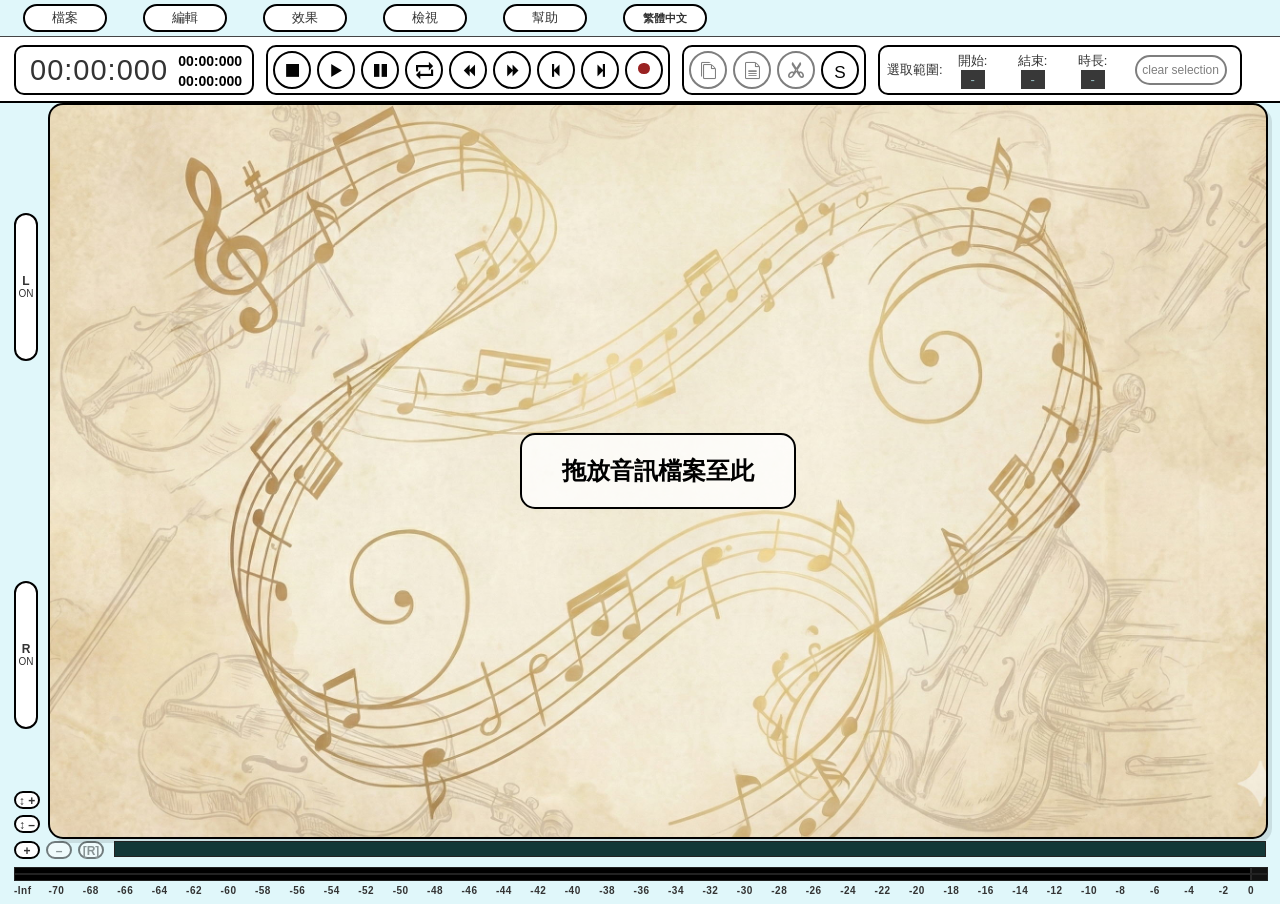
<file: index.html>
<!DOCTYPE html>
<html lang="en">

<head>
	<title>AudioMass - Audio Editor</title>
	<link href="ico.png" rel="shortcut icon">
	<meta charset="utf-8" />
	<link rel="manifest" href="manifest.json">

	<meta http-equiv="X-UA-Compatible" content="IE=edge" />
	<meta name="viewport"
		content="width=device-width, initial-scale=1, minimum-scale=1, maximum-scale=1, user-scalable=no">

	<meta name="description" content="AudioMass is a free full-featured web-based audio &amp; waveform editing tool" />
	<meta property="og:image" content="https://audiomass.co/icon.jpg" />
	<meta property="og:title" content="AudioMass">
	<meta property="og:url" content="https://audiomass.co/">
	<meta property="og:description"
		content="AudioMass is a free full-featured web-based audio &amp; waveform editing tool">
	<meta name="keywords"
		content="AudioMass, WebAudio, WaveForm, audio editing, free audio editing, audio tool, waveform editor, sound editor, open source">
	<link rel="apple-touch-icon" href="https://audiomass.co/icon-app.png">
	<meta name="mobile-web-app-capable" content="yes">
	<meta name="apple-mobile-web-app-title" content="AudioMass">
	<meta name="apple-mobile-web-app-capable" content="yes">
	<meta name="apple-mobile-web-app-status-bar-style" content="black">

	<meta name="twitter:card" content="summary_large_image">
	<meta name="twitter:site" content="@pkalogiros">
	<meta name="twitter:creator" content="@pkalogiros">
	<meta name="twitter:title" content="AudioMass - Audio Editor">
	<meta name="twitter:description"
		content="AudioMass is a free full-featured web-based audio &amp; waveform editing tool">
	<meta name="twitter:image" content="https://audiomass.co/icon.jpg">


	<link rel="stylesheet" type="text/css" href="main.css">
</head>

<body>
	<div id="app"></div>

	<script src="dist/wavesurfer.js"></script>
	<script src="dist/plugin/wavesurfer.regions.js"></script>
	<script src="oneup.js"></script>

	<script src="app.js"></script>
	<script src="keys.js"></script>
	<script src="contextmenu.js"></script>
	<script src="i18n.js"></script>
	<script src="ui-fx.js"></script>
	<script src="ui.js"></script>
	<script src="modal.js"></script>
	<script src="state.js"></script>
	<script src="engine.js"></script>
	<script src="actions.js"></script>
	<script src="drag.js"></script>
	<script src="recorder.js"></script>



	<script src="fx-pg-eq.js"></script>
	<script src="fx-auto.js"></script>
	<script src="local.js"></script>
	<script src="id3.js"></script>
	<script src="lzma.js"></script>
	<!--
	<script src="multitrack.js"></script>
	<script src="multitrack-ui.js"></script>
-->
	<script>
		var editor = PKAudioEditor.init('app');
		if ('serviceWorker' in navigator) {
			try {
				//	navigator.serviceWorker.register( 'sw.js' );
			} catch (error) { }
		}
	</script>
</body>

</html>
</file>
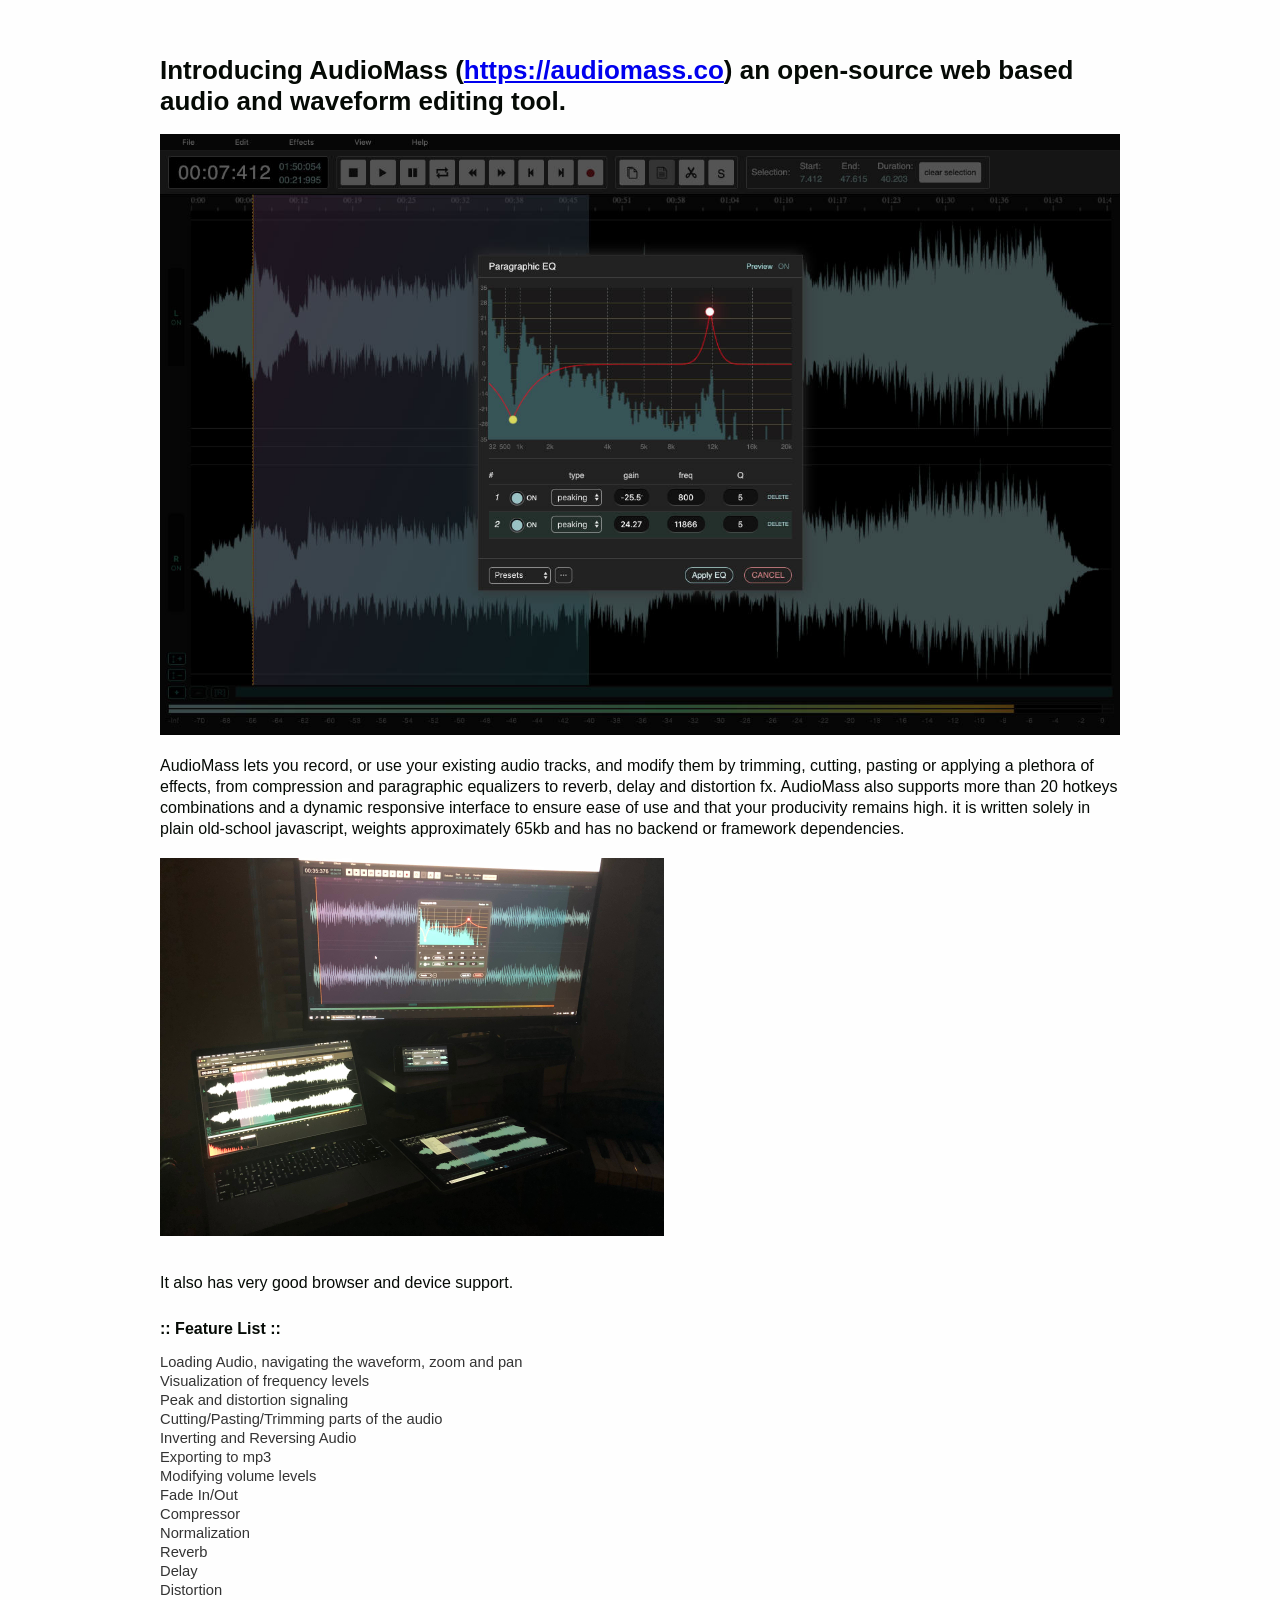
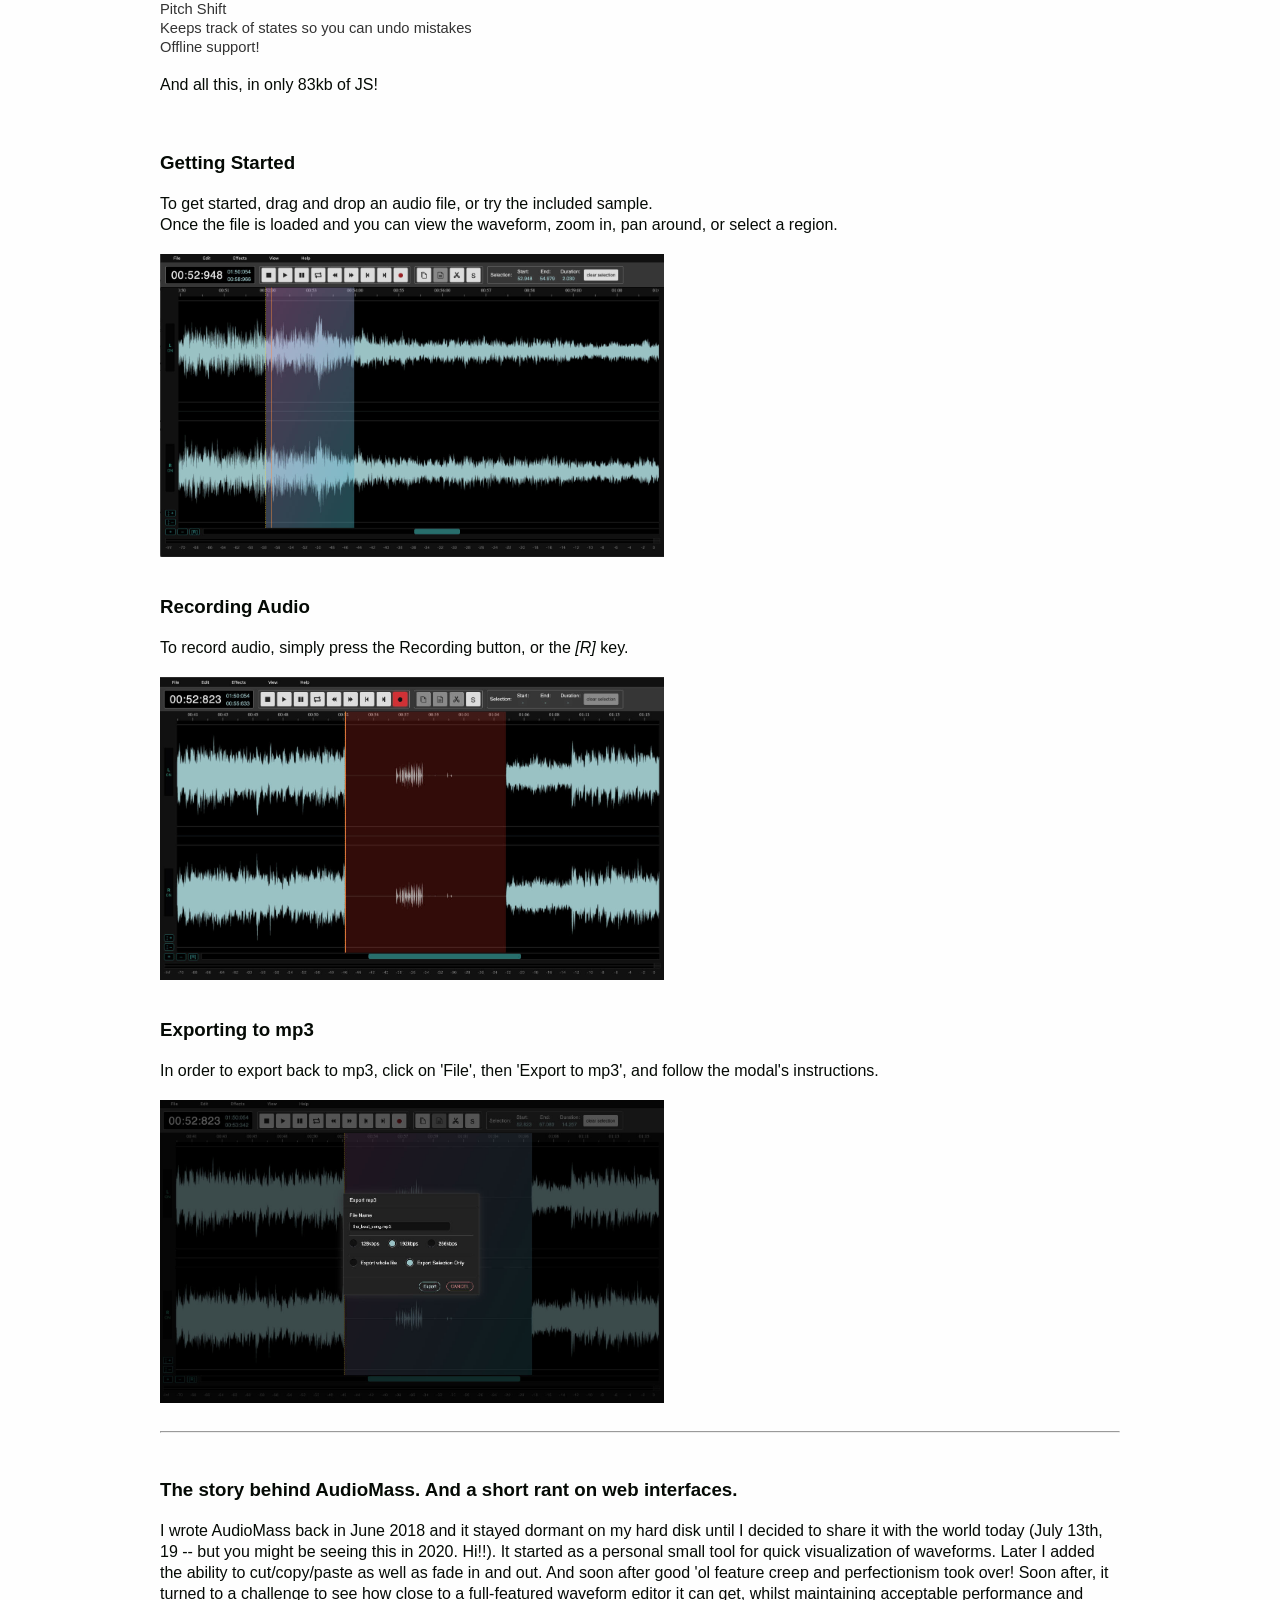
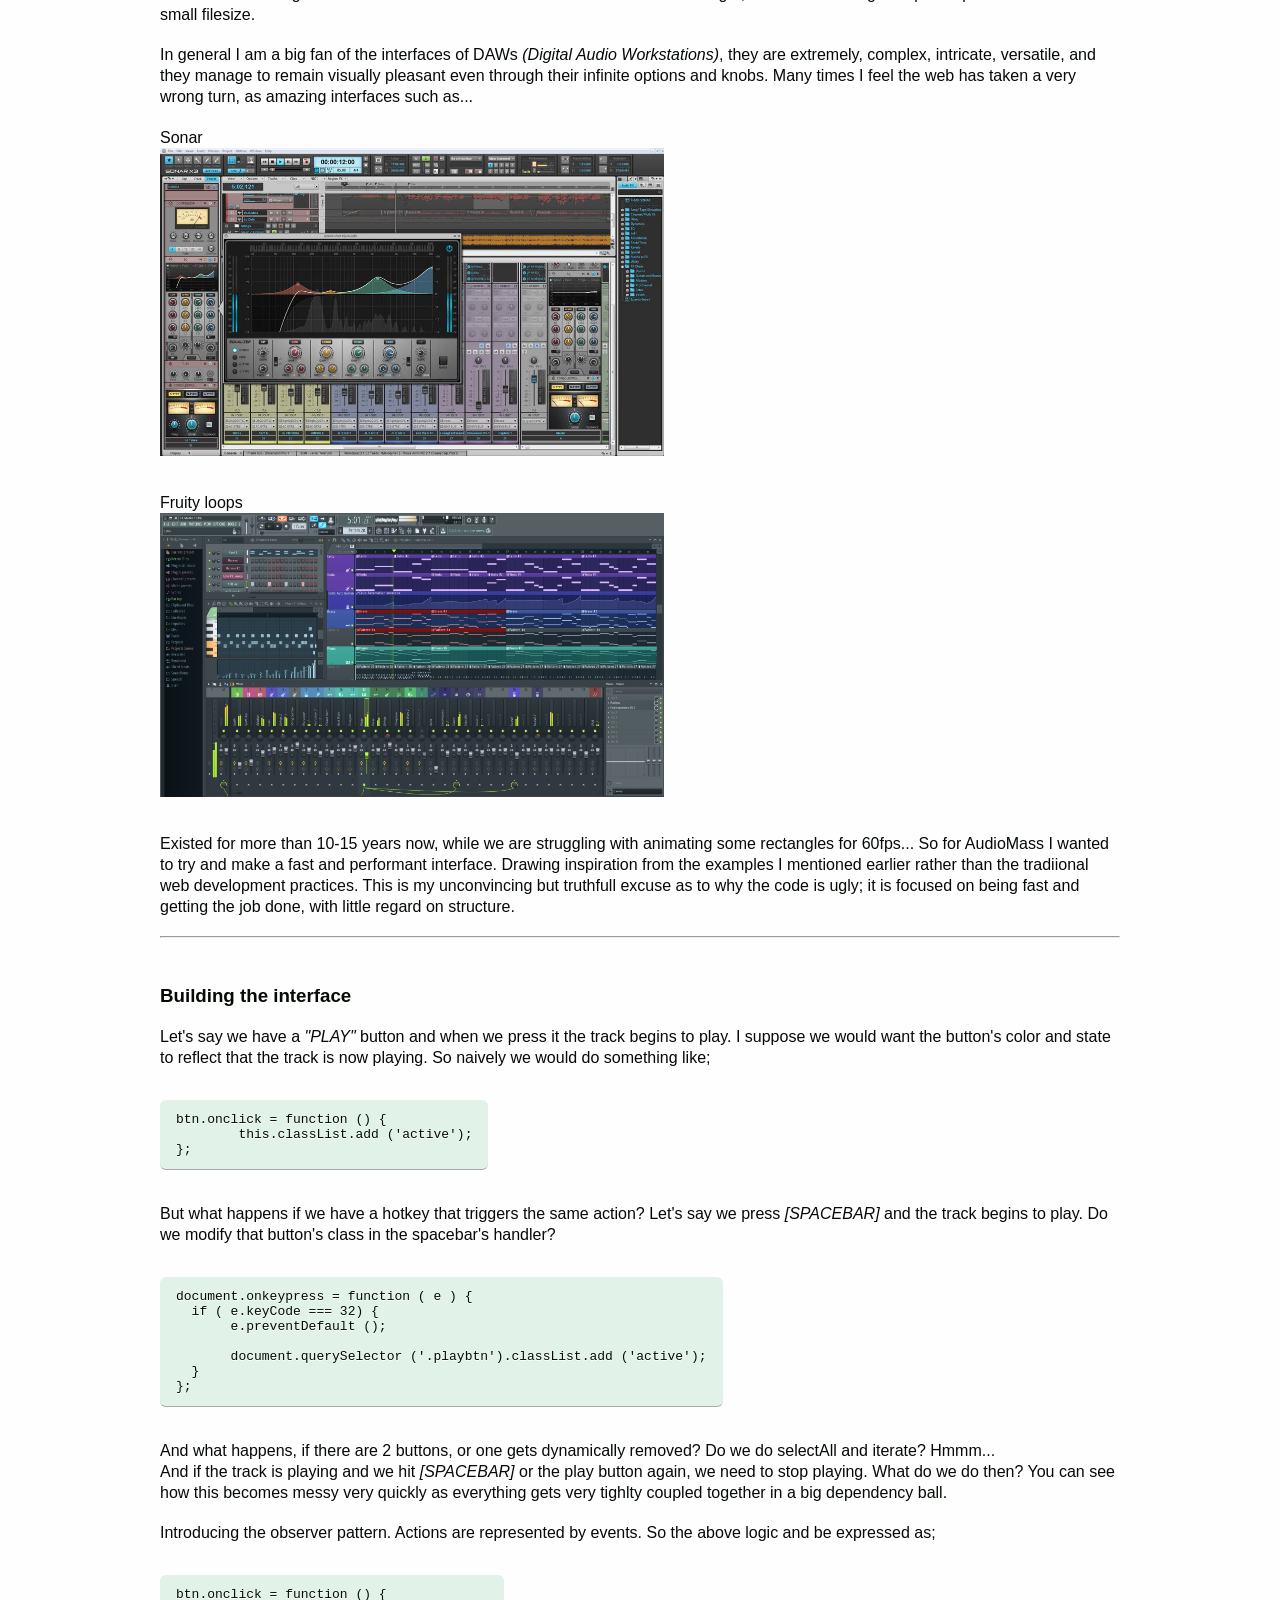
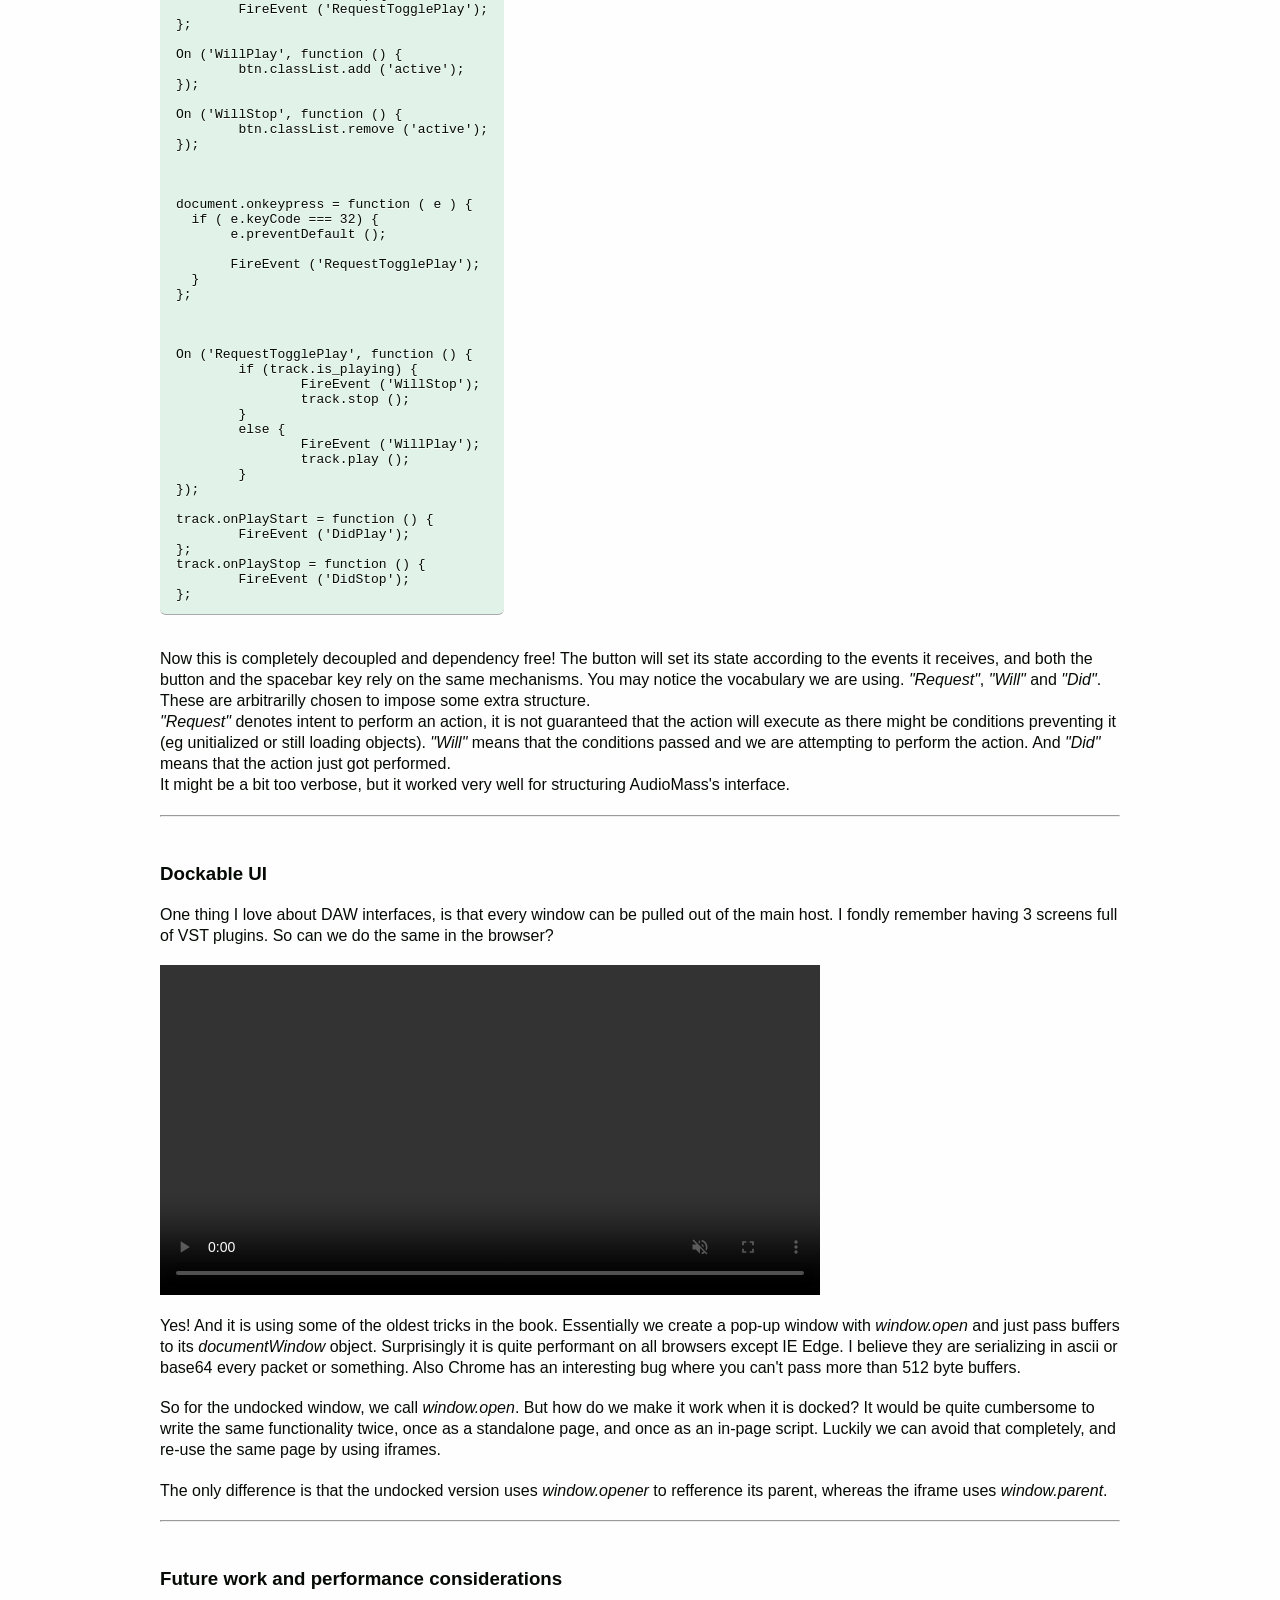
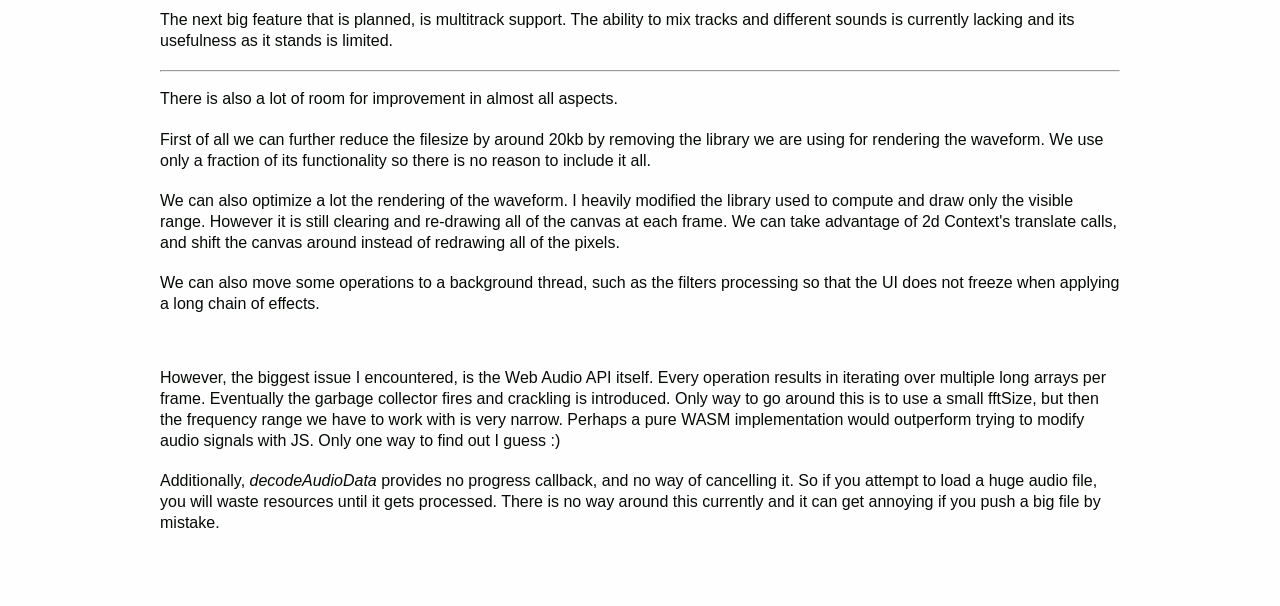
<file: about.html>
<!DOCTYPE html>
<html lang="en">
<head>
	<title>AudioMass - About</title>
	<meta charset="utf-8"/>
	<meta http-equiv="X-UA-Compatible" content="IE=edge" />
	<meta name="viewport" content="width=device-width, initial-scale=1"/>  

	<meta name="description" content="AudioMass is a free full-featured web-based audio &amp; waveform editing tool"/>
	<meta property="og:image" content="https://audiomass.co/icon.jpg"/>
	<meta property="og:title" content="AudioMass">
	<meta property="og:url" content="https://audiomass.co/">
	<meta property="og:description" content="AudioMass is a free full-featured web-based audio &amp; waveform editing tool">
	<meta name="keywords" content="AudioMass, WebAudio, WaveForm, audio editing, free audio editing, audio tool, waveform editor, sound editor, open source">
	<link href="/ico.ico" rel="shortcut icon">

<style>
	body{
		padding:0;margin:0;
		font-family: "Helvetica Neue", Helvetica, Arial, "Lucida Grande", sans-serif;
		color:rgb(5, 10, 5);
		background:#fefefe
	}
	#w{
		width: 90%;
		max-width:960px;
		margin:0 auto
	}

	#w > div{
		padding:20px 0 0 0
	}

	p{
		line-height:21px;
		font-size:16px;
		margin-bottom:1.2em
	}

	h1{
		font-size: 26px;
		margin-top:35px
	}

	h5{
		font-size:1em;
		margin-bottom:0
	}

	.top{
		max-width:100%;
		outline:0;
		display:inline-block
	}

	.mid{
		max-width:504px;
		width: 90%;
		outline:0;
		margin-bottom:16px;
		display:inline-block
	}

	.nomarg{
		margin-bottom:0
	}

	pre {
	    padding:12px 16px;
	    display:inline-block;
	    border-radius:6px;
	    background:#e1f3e9;
	    text-shadow:0 1px #fff;
	    border-bottom:1px solid #aaa;
	    max-width:90%;
	    overflow:scroll
	}

	ul {
		padding:0;
		list-style:none
	}

	li {
		padding:0 0 3px 0;
		color:#333;
		font-size:0.92em
	}

	video {
		max-width:660px;
		width:90%;
	}

	::-moz-selection { background: #080808; color:#fff; text-shadow:none }
	::selection { background: #080808;  color:#fff; text-shadow:none }
</style>
</head>
<body>
<div id="w">


<div>
<h1>Introducing AudioMass (<a href="https://audiomass.co" target="_blank">https://audiomass.co</a>) an open-source web based audio and waveform editing tool.</h1>


<img class="top" src="/about/audiomass_top.jpg" />


<p>AudioMass lets you record, or use your existing audio tracks, and modify them by trimming, cutting, pasting or applying a plethora of effects, from compression and paragraphic equalizers to reverb, delay and distortion fx. AudioMass also supports more than 20 hotkeys combinations and a dynamic responsive interface to ensure ease of use and that your producivity remains high.
it is written solely in plain old-school javascript, weights approximately 65kb and has no backend or framework dependencies.</p>

<img class="mid" src="/about/audiomass_support.jpg" />
<p>It also has very good browser and device support.</p>


<h5>:: Feature List ::</h5>

<ul>
<li>Loading Audio, navigating the waveform, zoom and pan</li>
<li>Visualization of frequency levels</li>
<li>Peak and distortion signaling</li>
<li>Cutting/Pasting/Trimming parts of the audio</li>
<li>Inverting and Reversing Audio</li>
<li>Exporting to mp3</li>
<li>Modifying volume levels</li>
<li>Fade In/Out</li>
<li>Compressor</li>
<li>Normalization</li>
<li>Reverb</li>
<li>Delay</li>
<li>Distortion</li>
<li>Pitch Shift</li>
<li>Keeps track of states so you can undo mistakes</li>
<li>Offline support!</li>
</ul>

<p>And all this, in only 83kb of JS!</p>
</div>


<div>
<h3>Getting Started</h3>


<p>To get started, drag and drop an audio file, or try the included sample.<br />
Once the file is loaded and you can view the waveform, zoom in, pan around, or select a region.</p>

<img class="mid" src="/about/audiomass_2.jpg" />


<h3>Recording Audio</h3>

<p>To record audio, simply press the Recording button, or the <i>[R]</i> key.</p>

<img class="mid" src="/about/audiomass_3.jpg" />


<h3>Exporting to mp3</h3>

<p>In order to export back to mp3, click on 'File', then 'Export to mp3', and follow the modal's instructions.</p>

<img class="mid" src="/about/audiomass_4.jpg" />

</div>


<hr />


<div>
<h3>The story behind AudioMass. And a short rant on web interfaces.</h3>

<p>I wrote AudioMass back in June 2018 and it stayed dormant on my hard disk until I decided to share it with the world today (July 13th, 19 -- but you might be seeing this in 2020. Hi!!).
It started as a personal small tool for quick visualization of waveforms. Later I added the ability to cut/copy/paste as well as fade in and out. And soon after good 'ol feature creep and perfectionism took over! Soon after, it turned to a challenge to see how close to a full-featured waveform editor it can get, whilst maintaining acceptable performance and small filesize.</p>

<p>In general I am a big fan of the interfaces of DAWs <i>(Digital Audio Workstations)</i>, they are extremely, complex, intricate, versatile, and they manage to remain visually pleasant even through their infinite options and knobs. Many times I feel the web has taken a very wrong turn, as amazing interfaces such as...

<p class="nomarg">Sonar</p>
<img class="mid" src="/about/sonar.jpg" />

<br />
<p class="nomarg">Fruity loops</p>
<img class="mid" src="/about/fruity.png" />

<br />

<p>Existed for more than 10-15 years now, while we are struggling with animating some rectangles for 60fps... So for AudioMass I wanted to try and make a fast and performant interface. Drawing inspiration from the examples I mentioned earlier rather than the tradiional web development practices. This is my unconvincing but truthfull excuse as to why the code is ugly; it is focused on being fast and getting the job done, with little regard on structure.</p>

</div>

<hr />

<div>

<h3>Building the interface</h3>

<p>Let's say we have a <i>"PLAY"</i> button and when we press it the track begins to play. I suppose we would want the button's color and state to reflect that the track is now playing. So naively we would do something like;</p>


<pre><code>btn.onclick = function () {
	this.classList.add ('active');
};</code></pre>

<p>But what happens if we have a hotkey that triggers the same action? Let's say we press <i>[SPACEBAR]</i> and the track begins to play. Do we modify that button's class in the spacebar's handler?</p>

<pre><code>document.onkeypress = function ( e ) { 
  if ( e.keyCode === 32) {
       e.preventDefault ();

       document.querySelector ('.playbtn').classList.add ('active');
  }
};</code></pre>

<p>And what happens, if there are 2 buttons, or one gets dynamically removed? Do we do selectAll and iterate? Hmmm...<br />
And if the track is playing and we hit <i>[SPACEBAR]</i> or the play button again, we need to stop playing. What do we do then? You can see how this becomes messy very quickly as everything gets very tighlty coupled together in a big dependency ball.</p>



<p>Introducing the observer pattern. Actions are represented by events. So the above logic and be expressed as;</p>


<pre><code>btn.onclick = function () {
	FireEvent ('RequestTogglePlay');
};

On ('WillPlay', function () {
	btn.classList.add ('active');
});

On ('WillStop', function () {
	btn.classList.remove ('active');
});



document.onkeypress = function ( e ) {
  if ( e.keyCode === 32) {
       e.preventDefault ();

       FireEvent ('RequestTogglePlay');
  }
};



On ('RequestTogglePlay', function () {
	if (track.is_playing) {
		FireEvent ('WillStop');
		track.stop ();
	}
	else {
		FireEvent ('WillPlay');
		track.play ();
	}
});

track.onPlayStart = function () {
	FireEvent ('DidPlay');
};
track.onPlayStop = function () {
	FireEvent ('DidStop');
};
</code></pre>

<p>Now this is completely decoupled and dependency free! The button will set its state according to the events it receives, and both the button and the spacebar key rely on the same mechanisms.
You may notice the vocabulary we are using. <i>"Request"</i>, <i>"Will"</i> and <i>"Did"</i>. These are arbitrarilly chosen to impose some extra structure.<br /> <i>"Request"</i> denotes intent to perform an action, it is not guaranteed that the action will execute as there might be conditions preventing it (eg unitialized or still loading objects). <i>"Will"</i> means that the conditions passed and we are attempting to perform the action. And <i>"Did"</i> means that the action just got performed.<br />
It might be a bit too verbose, but it worked very well for structuring AudioMass's interface.</p>
</div>

<hr />

<div>
<h3>Dockable UI</h3>

<p>One thing I love about DAW interfaces, is that every window can be pulled out of the main host. I fondly remember having 3 screens full of VST plugins. So can we do the same in the browser?</p>


<video src="/about/dock_ui.mp4" autoplay muted playsinline controls loop></video>


<p>Yes! And it is using some of the oldest tricks in the book. Essentially we create a pop-up window with <i>window.open</i> and just pass buffers to its <i>documentWindow</i> object. Surprisingly it is quite performant on all browsers except IE Edge. I believe they are serializing in ascii or base64 every packet or something. Also Chrome has an interesting bug where you can't pass more than 512 byte buffers.</p>

<p>So for the undocked window, we call <i>window.open</i>. But how do we make it work when it is docked? It would be quite cumbersome to write the same functionality twice, once as a standalone page, and once as an in-page script. Luckily we can avoid that completely, and re-use the same page by using iframes.</p>

<p>The only difference is that the undocked version uses <i>window.opener</i> to refference its parent, whereas the iframe uses <i>window.parent</i>.</p>

</div>


<hr />

<div>
<h3>Future work and performance considerations</h3>

<p>The next big feature that is planned, is multitrack support. The ability to mix tracks and different sounds is currently lacking and its usefulness as it stands is limited.</p>

<hr />

<p>There is also a lot of room for improvement in almost all aspects.</p>

<p>First of all we can further reduce the filesize by around 20kb by removing the library we are using for rendering the waveform. We use only a fraction of its functionality so there is no reason to include it all.</p>

<p>We can also optimize a lot the rendering of the waveform. I heavily modified the library used to compute and draw only the visible range. However it is still clearing and re-drawing all of the canvas at each frame. We can take advantage of 2d Context's translate calls, and shift the canvas around instead of redrawing all of the pixels.</p>

<p>We can also move some operations to a background thread, such as the filters processing so that the UI does not freeze when applying a long chain of effects.</p>

<br />


<p>However, the biggest issue I encountered, is the Web Audio API itself. Every operation results in iterating over multiple long arrays per frame. Eventually the garbage collector fires and crackling is introduced. Only way to go around this is to use a small fftSize, but then the frequency range we have to work with is very narrow. Perhaps a pure WASM implementation would outperform trying to modify audio signals with JS. Only one way to find out I guess :) </p>
<p>Additionally, <i>decodeAudioData</i> provides no progress callback, and no way of cancelling it. So if you attempt to load a huge audio file, you will waste resources until it gets processed. There is no way around this currently and it can get annoying if you push a big file by mistake.</p>

</div>

<br /><br /><br />

</div>
</body>

</html>
</file>
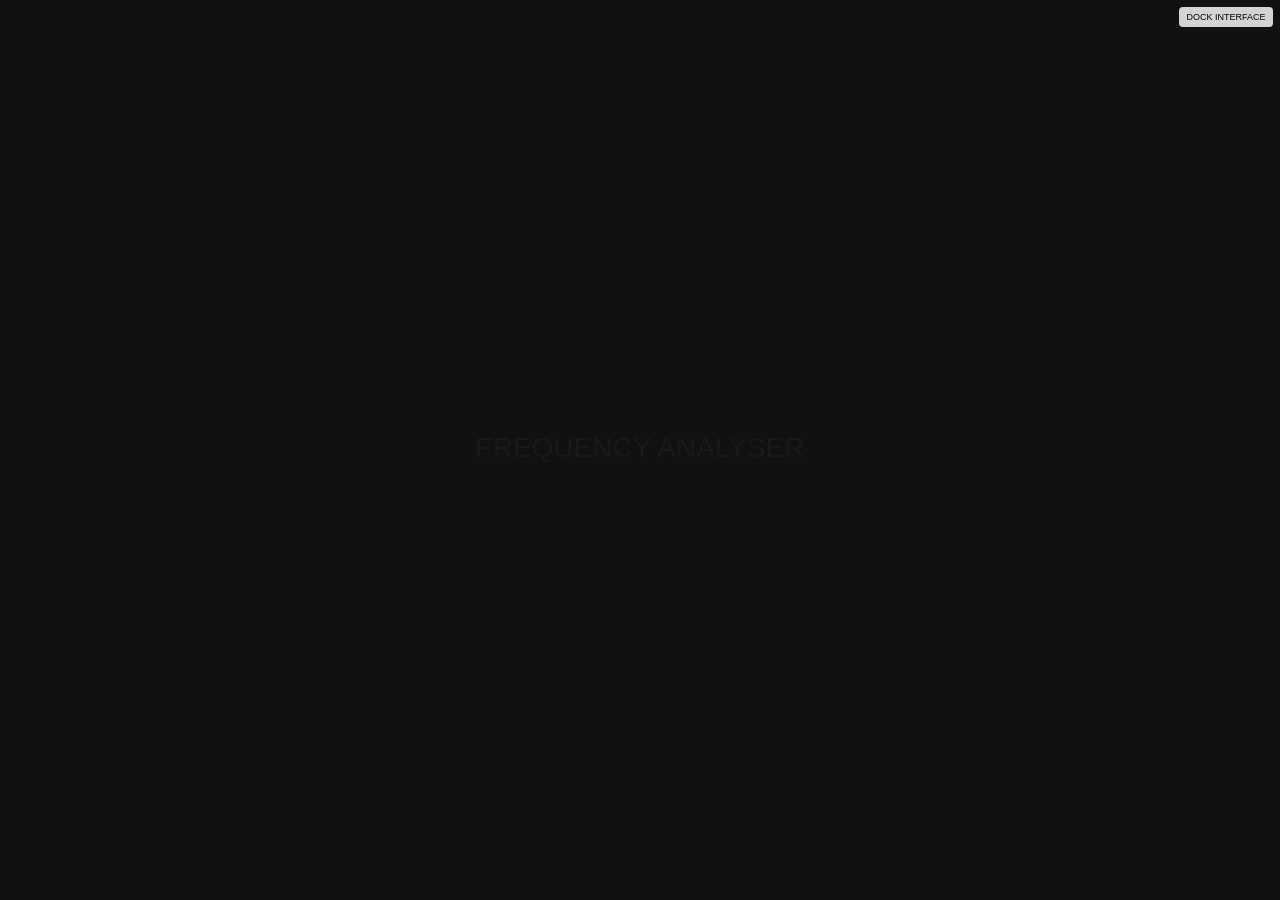
<file: eq.html>
<!DOCTYPE html>
<html lang="en">
<head>
	<script>window.update = function(){};</script>
	<title>AudioMass - Frequency Analysis</title>
	<style>
	html,body{height:100%}
	body{padding:0;margin:0;background:#111;position:relative;z-index:2;overflow:hidden;}
	div{position:absolute;top:50%;left:0;right:0;z-index:1;margin-top:-18px;text-align:center;user-select:none;
		font-size:28px;color:#191919;pointer-events:none;font-family:Arial}
	#e, #d, #f{
		cursor:pointer;
		position: absolute;
	    top: 7px;
	    right: 7px;
	    display: block;
	    height: 20px;
	    z-index: 99999;
	    background: #eaeaea;
	    left:auto;
	    border-radius:4px;
		font-family: sans-serif;
	    font-size: 9px;
	    width: 82px;
	    line-height: 20px;
	    padding: 0 6px;
	    text-align: center;
	    opacity:0.9;
	    user-select:none;
	}

	.b #e, .b #d{
		top:12px;
	}

	.b #e, .b #f{
		display:block;
	}

	#e{
		right: 106px;
	    width: 10px;
	    line-height: 20px;
	    padding: 0px 6px;
	    text-align: center;
	    opacity: 0.9;
	    display:none;
	}

	#f{
		left: 0;
	    right: 0;
	    top: 0;
	    padding: 0;
	    width: 100%;
	    line-height: 0;
	    border-radius: 0;
	    height: 4px;
	    background: #333;
	    display:none;
	    user-select:none;
	    -moz-user-select:none;
	}

	.c #f, #f:hover{
		background:#3C3C3C;
	}

	</style>
	<meta charset="utf-8" />
</head>
<body>
	<canvas id="fr" width="600" height="188" style="width:100%;height:100%;display:block"></canvas>
	<div>FREQUENCY ANALYSER</div>

	<a id="d" onclick="dock()">DOCK INTERFACE</a>
	<a id="e" onclick="remove()">X</a>
	<a id="f" onmousedown="drag(event)"></a>

	<script>
		var d = document;
		var w = window;
		var iframe = location.href.indexOf('?iframe') === -1 ? 0 : 1;
		var canvas = d.getElementById('fr');
		var ctx = canvas.getContext('2d', {alpha:true, antialias:false});

		w.remove = function (){};
		if (iframe) {
			d.body.className = 'b';
			w.remove = function () {
				w.parent.PKAudioEditor.ui.Dock ('RequestShowFreqAn', 'eq', [1, 1]);
			};
		};

		w.drag = function ( e ) {
			e.preventDefault ();
			e.stopPropagation ();

			w.parent.PKAudioEditor.ui.Dock ('RequestDragI', 'eq');
		};

		w.dock = function () {
			if (!iframe)
			{
				if (!w.opener || !w.opener.PKAudioEditor) {
					return ;
				}

				w.opener.PKAudioEditor.ui.Dock ('RequestShowFreqAn', 'eq', [1, 1]);
				w.close && w.close ();
			}
			else
			{
				var frm = w.parent.document.getElementById ('pk_fr' + 'eq');
				var t = 1;

				if (frm && frm.getBoundingClientRect) {
					var rect = frm.getBoundingClientRect();

					t = [(w.parent.screenLeft + rect.left + 100)||0, (w.parent.screenTop + rect.top + 25)||0];
				}

				w.parent.PKAudioEditor.ui.Dock ('RequestShowFreqAn', 'eq', [t, 0]);
			}
		};

		setTimeout(function () {
			if (!iframe)
			{
				if (!w.opener || !w.opener.PKAudioEditor) return ;
			}

			var WIDTH = w.innerWidth, HEIGHT = w.innerHeight;

			if (canvas.width != WIDTH)
			{
				canvas.width = WIDTH;
				canvas.height = HEIGHT;
			}

			var bufferLength = 240;
			var value_changed = false;
			ctx.clearRect (0, 0, WIDTH, HEIGHT);

			function draw( similarity ) {

				var WIDTH = window.innerWidth, HEIGHT = window.innerHeight;

				if (canvas.width != WIDTH || canvas.height != HEIGHT)
				{
					canvas.width = WIDTH;
					canvas.height = HEIGHT;
				}

				  ctx.fillStyle = 'rgb(0, 0, 0)';
				  ctx.fillRect(0, 0, WIDTH, HEIGHT);

				  var barWidth = (WIDTH / bufferLength);
				  var barHeight;
				  var x = 0;

				  for(var i = 0; i < bufferLength; i += 1) {
					barHeight = similarity[i * 2]; // ? similarity[i] : 0;

					// bar height normalize with 255
					var newheight = ((barHeight / 256) * HEIGHT) >> 0;

					ctx.fillStyle = 'rgb(' + (barHeight + 100) + ',50,50)';
					ctx.fillRect (x,HEIGHT - newheight, barWidth, newheight);
					x += barWidth;// + 1;
				  }

				  value_changed = false;
			};
			w.draw = draw;

			w.onunload = function () {
				w.destroy && w.destroy ( iframe );
				w.destroy = null;
			};

			w.update = function (freq_arr) {
				if (!freq_arr)
					ctx.clearRect (0, 0, WIDTH, HEIGHT);
				else {
					if (value_changed) return ;
					value_changed = true;

					window.requestAnimationFrame(function () {
						draw (freq_arr);
					});
				}
			};

			var last_press = 0;
			document.addEventListener ('keypress', function ( e ) {
				if (e.keyCode !== 32) return ;

				e.preventDefault ();
				e.stopPropagation ();

				if (e.timeStamp - last_press < 100) {
					return ;
				}

				last_press = e.timeStamp;

				if (!iframe) {
					w.opener && w.opener.PKAudioEditor.ui.Dock ('RequestKeyDown', 32);
				}
				else {
					w.parent && w.parent.PKAudioEditor.ui.Dock ('RequestKeyDown', 32);
				}
			});

		}, 60);
	</script>

</body>
</html>
</file>
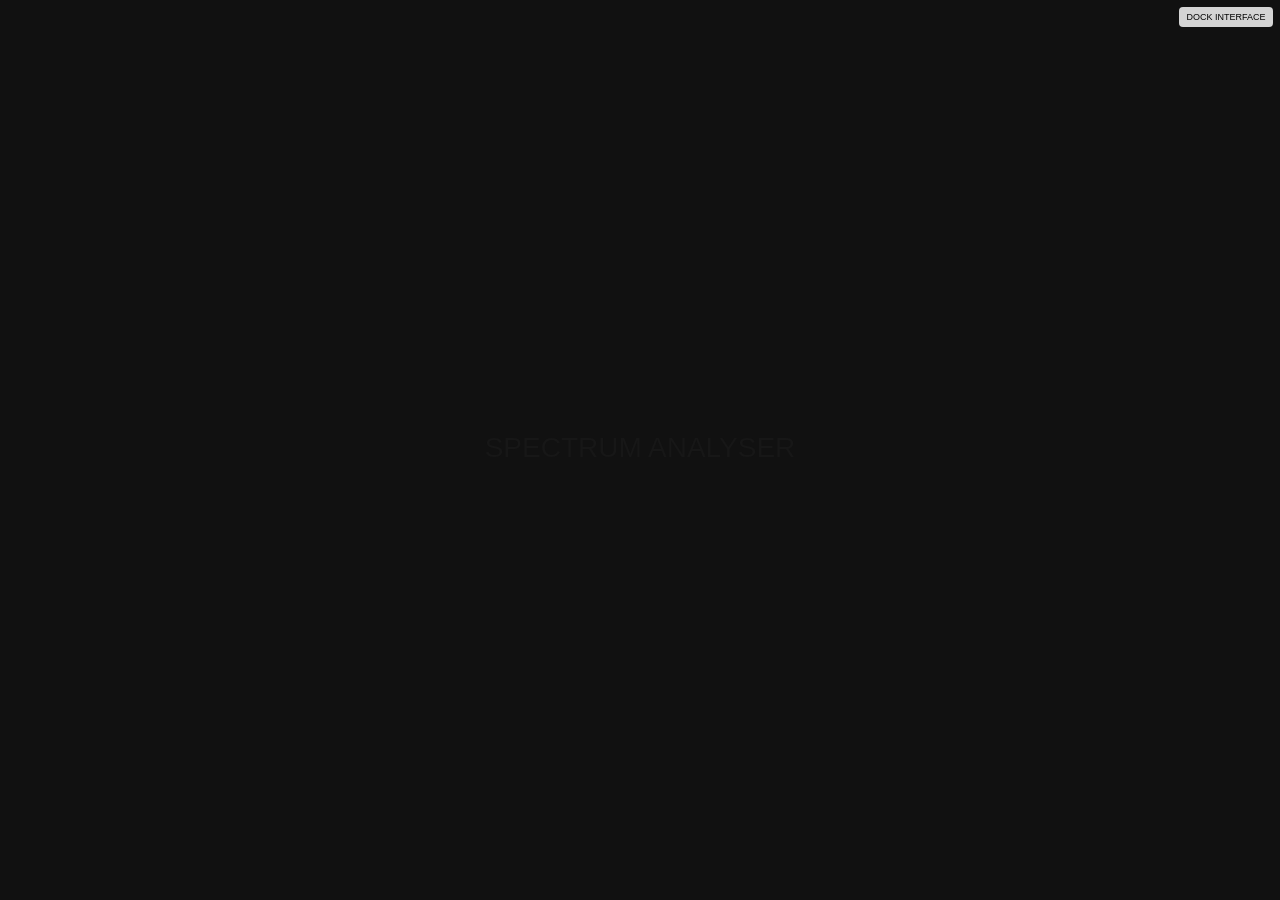
<file: sp.html>
<!DOCTYPE html>
<html lang="en">
<head>
	<script>window.update = function(){};</script>

	<title>AudioMass - Spectrum Analyzer</title>
	<style>
	html,body{height:100%}
	body{padding:0;margin:0;background:#111;position:relative;z-index:2;overflow:hidden;}
	div{position:absolute;top:50%;left:0;right:0;z-index:1;margin-top:-18px;text-align:center;user-select:none;
		font-size:28px;color:#191919;pointer-events:none;opacity:.75;font-family:Arial}
	#e, #d, #f{
		cursor:pointer;
		position: absolute;
	    top: 7px;
	    right: 7px;
	    display: block;
	    height: 20px;
	    z-index: 99999;
	    background: #eaeaea;
	    left:auto;
	    border-radius:4px;
		font-family: sans-serif;
	    font-size: 9px;
	    width: 82px;
	    line-height: 20px;
	    padding: 0 6px;
	    text-align: center;
	    opacity:0.9;
	    user-select:none;
	}

	.b #e, .b #d{
		top:12px;
	}

	.b #e, .b #f{
		display:block;
	}

	#e{
		right: 106px;
	    width: 10px;
	    line-height: 20px;
	    padding: 0px 6px;
	    text-align: center;
	    opacity: 0.9;
	    display:none;
	}

	#f{
		left: 0;
	    right: 0;
	    top: 0;
	    padding: 0;
	    width: 100%;
	    line-height: 0;
	    border-radius: 0;
	    height: 4px;
	    background: #333;
	    display:none;
	    user-select:none;
	    -moz-user-select:none;
	}

	.c #f, #f:hover{
		background:#3C3C3C;
	}

	</style>
	<meta charset="utf-8" />
</head>
<body>
	<canvas id="fr" width="600" height="188" style="width:100%;height:100%;display:block"></canvas>
	<div>SPECTRUM ANALYSER</div>

	<a id="d" onclick="dock()">DOCK INTERFACE</a>
	<a id="e" onclick="remove()">X</a>
	<a id="f" onmousedown="drag(event)"></a>

	<script>
		var d = document;
		var w = window;
		var iframe = location.href.indexOf('?iframe') === -1 ? 0 : 1;
		var canvas = d.getElementById('fr');
		var ctx = canvas.getContext('2d', {alpha:true, antialias:false});

		w.remove = function (){};
		if (iframe) {
			d.body.className = 'b';
			w.remove = function () {
				w.parent.PKAudioEditor.ui.Dock ('RequestShowFreqAn', 'sp', [1, 1]);
			};
		};

		w.drag = function ( e ) {
			e.preventDefault ();
			e.stopPropagation ();

			w.parent.PKAudioEditor.ui.Dock ('RequestDragI', 'sp');
		};

		w.dock = function () {
			if (!iframe)
			{
				if (!w.opener || !w.opener.PKAudioEditor) {
					return ;
				}

				w.opener.PKAudioEditor.ui.Dock ('RequestShowFreqAn', 'sp', [1, 1]);
				w.close && w.close ();
			}
			else
			{
				var frm = w.parent.document.getElementById ('pk_fr' + 'sp');
				var t = 1;

				if (frm && frm.getBoundingClientRect) {
					var rect = frm.getBoundingClientRect ();
					t = [(w.parent.screenLeft + rect.left + 100)||0, (w.parent.screenTop + rect.top + 25)||0];
				}

				w.parent.PKAudioEditor.ui.Dock ('RequestShowFreqAn', 'sp', [t, 0]);
			}
		};

		w.getGrayColor = function(value) {
    		return 'rgb(V, V, V)'.replace(/V/g, 255 - value);
  		};
		
		w.getFullColor = function(value) {
			var colorPalette = {
				0: [0,0,0],
				10: [75, 0, 159],
				20: [104,0,251],
				30: [131,0,255],
				40: [155,18,157],
				50: [175, 37, 0],
				60: [191, 59, 0],
				70: [206, 88, 0],
				80: [223, 132, 0],
				90: [240, 188, 0],
				100: [255, 252, 0]      
			};

			//floor to nearest 10:
			var decimalised = 100 * value / 255
			var percent = decimalised / 100;
			var floored = 10* Math.floor(decimalised / 10);
			var distFromFloor = decimalised - floored;
			var distFromFloorPercentage = distFromFloor/10;
			var rangeToNextColor;

			if (decimalised < 100){
				rangeToNextColor = [
					colorPalette[floored + 10][0] - colorPalette[floored + 10][0],
					colorPalette[floored + 10][1] - colorPalette[floored + 10][1],
					colorPalette[floored + 10][2] - colorPalette[floored + 10][2]
				];
			} else {
				rangeToNextColor = [0,0,0];
			}

			var color = [
				colorPalette[floored][0] + distFromFloorPercentage * rangeToNextColor[0],
				colorPalette[floored][1] + distFromFloorPercentage * rangeToNextColor[1],
				colorPalette[floored][2] + distFromFloorPercentage * rangeToNextColor[2]
			];

			return "rgb(" + color[0] +", "+color[1] +"," + color[2]+")";
		};

		setTimeout(function () {
			if (!iframe)
			{
				if (!w.opener || !w.opener.PKAudioEditor) return ;
			}

			var WIDTH = w.innerWidth, HEIGHT = w.innerHeight;

			if (canvas.width != WIDTH)
			{
				canvas.width = WIDTH;
				canvas.height = HEIGHT;
			}

			var bufferLength = 240;
			var value_changed = false;
			var speed = 3;

			var tempCanvas = document.createElement('canvas');
			tempCanvas.width = WIDTH;
			tempCanvas.height = HEIGHT;

			// console.log(this.canvas.height, this.tempCanvas.height);
			var tempCtx = tempCanvas.getContext ('2d');

			ctx.clearRect (0, 0, WIDTH, HEIGHT);

			function draw( data ) {

				var WIDTH = window.innerWidth, HEIGHT = window.innerHeight;

				if (canvas.width != WIDTH || canvas.height != HEIGHT)
				{
					canvas.width = WIDTH;
					canvas.height = HEIGHT;
					tempCanvas.width = WIDTH;
					tempCanvas.height = HEIGHT;
				}

				tempCtx.drawImage (canvas, 0, 0, WIDTH, HEIGHT);

				ctx.fillStyle = 'rgb(0, 0, 0)';
				ctx.fillRect(0, 0, WIDTH, HEIGHT);

				// Iterate over the frequencies.
				for (var i = 0; i < data.length; ++i)
				{
					var value;
					// Draw each pixel with the specific color.
				//	if (this.log) {
				//		logIndex = this.logScale(i, data.length);
				//		value = data[logIndex];
				//	} else {
						value = data[i];
				//	}

					ctx.fillStyle = window.getFullColor(value);

					var percent = i / data.length;
					var y = Math.round (percent * HEIGHT);

					// draw the line at the right side of the canvas
					ctx.fillRect(WIDTH - speed, HEIGHT - y,
					speed, speed);
				}

				// Translate the canvas.
				ctx.translate(-speed, 0);
				// Draw the copied image.
				// console.log(this.width, this.height);
				ctx.drawImage (tempCanvas, 0, 0, WIDTH, HEIGHT,
				0, 0, WIDTH, HEIGHT);

				// Reset the transformation matrix.
				ctx.setTransform (1, 0, 0, 1, 0, 0);

				value_changed = false;
			};
			w.draw = draw;

			w.onunload = function () {
				w.destroy && w.destroy ( iframe );
				w.destroy = null;
			};

			w.update = function (freq_arr) {
				if (!freq_arr)
					ctx.clearRect (0, 0, WIDTH, HEIGHT);
				else {
					if (value_changed) return ;
					value_changed = true;

					window.requestAnimationFrame(function () {
						draw (freq_arr);
					});
				}
			};

			var last_press = 0;
			document.addEventListener ('keypress', function ( e ) {
				if (e.keyCode !== 32) return ;

				e.preventDefault ();
				e.stopPropagation ();

				if (e.timeStamp - last_press < 100) {
					return ;
				}

				last_press = e.timeStamp;

				if (!iframe) {
					w.opener && w.opener.PKAudioEditor.ui.Dock ('RequestKeyDown', 32);
				}
				else {
					w.parent && w.parent.PKAudioEditor.ui.Dock ('RequestKeyDown', 32);
				}
			});

		}, 60);
	</script>

</body>
</html>
</file>
<file: main.css>
@font-face {
	font-family: 'icomoon';
	src: url('fonts/icomoon.eot');
	src: url('fonts/icomoon.eot#iefix') format('embedded-opentype'),
		url('fonts/icomoon.ttf') format('truetype'),
		url('fonts/icomoon.woff') format('woff'),
		url('fonts/icomoon.svg#icomoon') format('svg');
	font-weight: normal;
	font-style: normal;
}

body {
	padding: 0;
	margin: 0;
	font-size: 13px;
	font-family: 'PingFang SC', sans-serif;
	color: #333;
	text-decoration: none;
	-webkit-tap-highlight-color: rgba(0, 0, 0, 0);
}

/*html{
	-ms-text-size-adjust:100%;
	-webkit-text-size-adjust:100%
}*/

body,
html {
	height: 100%;
	background: #E0F7FA;
	/*overflow:hidden*/
}

::-webkit-scrollbar {
	width: 8px;
	height: 8px;
	background-color: transparent;
}

::-webkit-scrollbar-thumb {
	background-color: rgba(0, 0, 0, 0.1);
	border-radius: 4px;
}

::-webkit-scrollbar-track {
	background-color: transparent;
}

.pk_noselect {
	-webkit-touch-callout: none;
	-ms-user-select: none;
	user-select: none
}

.pk_app {
	width: 100%;
	height: 100%;

	/*min-width:560px*/
}

/** HEADER **/
.pk_hdr {
	z-index: 7;
	padding: 0 5px;
	height: 36px;
	position: relative;
	border-bottom: 1px solid #454545
}

.pk_hdr .pk_btn {
	float: left;
	margin: 4px 18px 0 18px;
	position: relative;
	min-width: 80px;
	border-radius: 20px;
	background: #FFFFFF;
	border: 2px solid black;
	text-align: center; display: flex; justify-content: center; align-items: center; height: 24px;
}

.pk_btn button {
	padding: 0 12px;
	border: 0;
	outline: 0;
	color: inherit;
	background: transparent;
	cursor: pointer;
	text-decoration: inherit;
	text-shadow: inherit;
	white-space: nowrap
}

.pk_hdr .pk_btn:hover {
	background: #C1F0CB;
	color: #111
}

.pk_hdr .pk_btn.pk_act {
	background: #bbb;
	color: #000;
	text-decoration: underline;
	text-shadow: 0 1px 2px white;
}

.pk_hdr .pk_btn .pk_menu {
	position: absolute;
	min-width: 100px;
	min-height: 20px;
	top: 20px;
	border-radius: 10px;
	background: #eee;
	opacity: 0;
	z-index: -1;
	visibility: hidden;
	padding: 8px 0px;
	display: none;
	transition: opacity 200ms
}

.pk_hdr .pk_btn.pk_vis .pk_menu {
	display: block;
}

.pk_hdr .pk_btn.pk_act .pk_menu {
	z-index: 5;
	opacity: 1;
	visibility: visible;
	display: block;
}

.pk_hdr .pk_btn .pk_menu_el .pk_act {
	background: lightblue;
}

/*.pk_hdr .pk_btn i{
	margin-left: 4px;
	font-style: normal;
	color: #555
}*/


.pk_hdr .pk_btn .pk_shrtct {
	color: #555;
	margin-left: 24px;
	display: inline-block;
	font-size: 0.92em;
	text-align: right;
}

.pk_hdr .pk_btn .pk_menu_el button {
	margin: 2px 0;
	display: block;
	width: 100%;
	text-align: left;
	padding: 2px 12px;
	display: flex;
	justify-content: space-between;
}

/** ENDOF HEADER **/


/** TOOL BAR **/
.pk_tb {
	height: 48px;
	background: #FFFFFF;
	position: relative;
	z-index: 6;
	padding: 8px 0px 8px 14px;
	border-bottom: 2px solid black;
	min-width: 560px;
	text-rendering: optimizeSpeed;
}


.pk_total_dur,
.pk_hover_dur {
	color: #000; font-weight: bold;
	font-size: 14px;
	position: absolute;
	right: 10px;
	top: 6px;
}

.pk_mload {
	width: 200px;
	margin: 0 auto;
	height: 3px;
	position: relative;
	background: #111;
	overflow: hidden;
	margin-top: 25px;
}

.pk_mload>div:before {
	content: " ";
	/*transition:all 300ms ease-in-out;*/
	background: #ccc;
	height: 100%;
	width: 100%;
	margin-left: 0;
	z-index: 1;
	left: 0;
	position: absolute;
	transform: scaleX(0) translate3d(0, 0, 0);
	transform-origin: 0 0 0;
	will-change: transform;
}

.pk_act .pk_mload>div:before {
	animation-name: pk_loader_anim;
	animation-duration: 1.8s;
	animation-iteration-count: infinite;
}

.pk_prc {
	margin-top: 20px;
	font-size: 14px;
}

.pk_prc span {
	margin-right: 10px;
	padding-bottom: 7px;
	text-align: center;
}

.pk_prc button {
	border-radius: 3px;
	border: 1px solid #eee;
	background: transparent;
	color: #eee;
	padding: 4px 12px;
	outline: 0;
}

.pk_hover_dur {
	top: 26px;
}

.pk_inpfile {
	visibility: hidden;
	width: 1px;
	height: 1px;
	overflow: hidden;
	position: absolute;
	z-index: -1;
}

button {
	color: #040404;
	-webkit-tap-highlight-color: rgba(0, 0, 0, 0)
}

a {
	cursor: pointer;
	color: #99c2c6;
	-webkit-tap-highlight-color: rgba(0, 0, 0, 0)
}

.pk_tmpMsg {
	position: absolute;
	left: 50%;
	top: 50%;
	transform: translate(-50%, -50%);
	width: auto;
	z-index: 6;
	font-size: 24px;
	color: #000;
	text-align: center;
	line-height: 32px;
	background: rgba(255, 255, 255, 0.8);
	padding: 20px 40px;
	border-radius: 15px;
	font-weight: bold;
	border: 2px solid #000;
}
.pk_tmpMsg2 {
	position: fixed;
	background: rgba(0, 0, 0, 0.6);
	z-index: 10;
	left: 0;
	right: 0;
	top: 0;
	bottom: 0;
	text-align: center;
	font-size: 16px;
	justify-content: center;
	flex-direction: column;
	display: none;
	cursor: progress !important;
}

.pk_tmpMsg2.pk_act {
	display: flex
}

.pk_timecontainer {
	float: left;
	width: 236px;
	margin-right: 12px;
	border: 2px solid black;
	background: #FFFFFF;
	position: relative;
	height: 46px;
	color: #333;
	border-radius: 10px;
	contain: strict;
}

.pk_mob .pk_timecontainer {
	cursor: pointer
}

.pk_timing {
	display: block;
	position: absolute;
	padding: 0 0 0 14px; top: 50%; transform: translateY(-50%);
	letter-spacing: 1px;
	font-size: 29px;
	text-align: left;
	z-index: 2;
}

.pk_timingcnv {
	display: block;
	position: absolute;
	z-index: 2;
	left: 6px;
}

.pk_btngroup {
	float: left;
}

.pk_selection,
.pk_ctns,
.pk_transport {
	float: left;
	margin-right: 12px;
	min-width: 340px;
	padding: 0 2px;
	height: 46px;
	border: 2px solid black;
	background: #FFFFFF;
	border-radius: 10px;
}

.pk_selection {
	margin-right: 0
}

.pk_ctns {
	min-width: 40px;
}

.pk_tb .pk_btn {
	font-family: 'icomoon';
	position: relative;
	font-size: 1.32em;
	display: inline-block;
	border-radius: 20px;
	width: 38px;
	height: 38px;
	margin: 4px 3px;
	text-align: center;
	line-height: 25px;
	border: 2px solid black;
	background: #FFFFFF;
	outline: 0;
	padding: 0;
}

.pk_tb .pk_btn:hover {
	background: #C1F0CB;
}

.pk_tb .pk_btn:active {
	box-shadow: inset 0 0 10px #262626;
}

.pk_ftr .pk_btn span,
.pk_tb .pk_btn span {
	display: block;
	-ms-user-select: none;
	user-select: none;
	visibility: hidden;
	line-height: 26px;
	opacity: 0;
	pointer-events: none;
	font-family: Arial, sans-serif;
	position: absolute;
	bottom: -31px;
	left: 50%;
	transform: translate(-50%, 0);
	white-space: nowrap;
	background: #000;
	font-size: 11px;
	font-weight: normal;
	padding: 0 6px;
	border-radius: 3px;
	transition: opacity 320ms 296ms;
	color: #eee;
	z-index: 6;
	letter-spacing: normal;
}

.pk_ftr .pk_btn.pk_inact:hover span,
.pk_tb .pk_btn.pk_inact:hover span {
	opacity: 0;
	visibility: hidden;
}

.pk_ftr .pk_btn:hover span,
.pk_tb .pk_btn:hover span {
	visibility: visible;
	opacity: 1;
}

.pk_mob .pk_ftr .pk_btn span,
.pk_mob .pk_tb .pk_btn span {
	visibility: hidden;
	display: none;
}

.pk_mob .pk_tb .pk_btn:hover {
	box-shadow: none;
}

/** ENDOF TOOLBAR **/


/** AUDIOVIEW **/
.pk_av_cont {
	position: relative;
	touch-action: none;
}

.pk_av {
	clear: both;
	width: 100%;
	width: calc(100% - 64px);
	margin: 0 auto;
	contain: content;
	/*height:calc(100% - 168px);*/
	background: #FFFFFF;
	background-image: url('background.jpg');
	background-size: cover;
	background-position: center;
	/* background: #FFFFFF; removed to fix image */
	border: 2px solid black;
	border-radius: 15px;
	box-shadow: 4px 4px 0px rgba(0, 0, 0, 0.1);
	position: relative;
	overflow: hidden;
	margin-left: 48px;
	/*left menu*/
}

.pk_av wave {
	cursor: text;
}

#pk_prgwv {
	position: absolute;
	z-index: 3;
	left: 0;
	top: 0;
	bottom: 0;
	background: #ff8c35;
	width: 1px;
	display: none;
	/*box-sizing: 'border-box'*/
	transform: translate3d(0, 0, 0);
	pointer-events: none;
}

/*
#pk_prgwv:after{
	content: '';
	display:block;
	background:#ff8c35;
	width:1px;
	height:100%;
}*/

/*.pk_mob .pk_av{
	width:calc(100% - 28px);
}*/
/** ENDOF AUDIOVIEW **/

.pk_selection .pk_sellist {
	color: #333;
	margin: 5px;
	width: 346px;
}

.pk_sellist .pk_title {
	line-height: 35px;
	float: left;
}

.pk_selection .pk_sellist div {
	float: left;
	margin: 0 10px;
	width: 40px;
	text-align: center;
}

.pk_selection .title {
	display: block;
	line-height: 18px;
}

.pk_selection .pk_dat {
	background: #383838;
	padding: 2px 5px;
	color: #99c2c6;
	min-width: 14px;
	display: inline-block
}

.pk_btn.icon-clearsel {
	font-family: Helvetica, Arial, sans-serif;
	width: 92px;
	font-size: 12px;
	line-height: 20px;
	height: 30px;
	padding: 0;
	margin: 3px 0 0 12px;
}


.pk_ftr {
	padding: 2px 14px 8px 14px;
}

.pk_volpar {
	position: relative;
	width: 100%;
	height: 5px;
	background: #000;
	border: 1px solid #222;
	background: green;
	overflow: hidden;
	background: linear-gradient(to right, #99c2c6 0%, #6ecc87 54%, #d6af22 85%, #d15110 100%);
	background: -webkit-linear-gradient(left, #99c2c6 0%, #6ecc87 54%, #d6af22 85%, #d15110 100%);
}

.pk_volpar:last-child {
	border-top: 2px solid #222;
}

.pk_vol {
	position: absolute;
	right: 0;
	top: 0;
	width: 100%;
	bottom: 0;
	z-index: 1;
	pointer-events: none;
	background: black;
	transform: translate3d(0, 0, 0);
}

.pk_peaker {
	position: absolute;
	height: 100%;
	right: 0;
	top: 0;
	z-index: 2;
	width: 15px;
	border-left: 2px solid #282828;
	background: #111;
}

.pk_peaker.pk_act {
	background: red
}

.pk_markers {
	font-size: 10px;
	position: relative;
	width: 100%;
	border-right: 12px solid transparent;
	text-align: left;
	color: #333;
	box-sizing: border-box;
	margin-top: 4px;
	font-weight: bold;
	letter-spacing: 0.5px;
}

.pk_mark1 {
	display: inline-block;
	width: 2.777%;
}

.pk_mark1:last-child {
	position: absolute;
	text-align: right;
	right: 0px;
}


.pk_zoombtn {
	float: left;
	/*height: 26px;*/
	padding-right: 4px;
	position: relative;
}

.pk_zoombtn button {
	border-radius: 20px;
	border: 2px solid black;
	height: 18px;
	margin-right: 6px;
	padding: 0;
	width: 26px;
	line-height: 16px;
	cursor: pointer;
	color: #333;
	background: #FFFFFF;
	font-size: 12px;
	outline: 0;
	font-weight: bold;
	font-family: Arial, serif;
}

.pk_zoombtn .pk_zoom_out_v,
.pk_zoombtn .pk_zoom_in_v {
	position: absolute;
	left: 0;
	top: -50px;
}

.pk_zoombtn .pk_zoom_in_v span,
.pk_zoombtn .pk_zoom_out_v span {
	margin-left: 40px;
}

.pk_zoombtn .pk_zoom_out_v {
	top: -26px;
}

/*
.pk_mob .pk_zoombtn{
	display:none
}*/

.pk_mob .pk_zoom_in_v,
.pk_mob .pk_zoom_out_v {
	display: none
}

.pk_panner {
	position: absolute;
	width: 48px;
	height: 100%;
	left: 0;
	top: 0;
}

.pk_mono .pk_panner {
	display: none !important;
}

.pk_pan_left {
	position: absolute;
	left: 14px;
	top: 0%;
	height: 50%;
}

.pk_pan_right {
	position: absolute;
	left: 14px;
	top: 50%;
	height: 50%;
}

.pk_pan_btn {
	position: absolute;
	left: 20%;
	display: block;
	padding: 0;
	margin: 0;
	font-size: 10px;
	word-break: break-all;
	border: 2px solid black;
	white-space: nowrap;
	top: 30%;
	border-radius: 20px;
	width: 24px;
	text-align: center;
	outline: 0;
	height: 40%;
	color: #333;
	background: #FFFFFF;
}

.pk_pan_btn strong {
	font-size: 12px;
	display: block
}

.pk_pan_btn:active {
	background: #000;
	color: #46b49d;
}



.pk_contextMenu {
	position: absolute;
	z-index: 99999;
}

.pk_contextMenu div {
	position: relative;
}

.pk_contextMenu {
	background: #111;
	border: 1px solid #444;
	font-family: Arial, serif, sans-serif;
	font-size: 14px;
	margin: 1px 0 0;
	min-width: 150px;
	padding: 4px 0;
	color: #111;
	z-index: 8;
	border-radius: 3px;
	box-shadow: 0 2px 12px rgba(138, 58, 138, 0.5);
	background-clip: padding-box;
}

.pk_contextMenu a,
.pk_contextMenu a:hover {
	clear: both;
	color: #eee;
	display: block;
	font-weight: normal;
	line-height: 18px;
	margin: 2px 5px;
	padding: 5px 8px;
	font-size: 13px;
	white-space: nowrap;
	cursor: pointer;
	font-family: Arial, serif, sans-serif;
	font-weight: normal;
	transition: all 110ms;
}

.pk_contextMenu a:hover {
	color: #99c2c6;
	line-height: 18px;
	text-decoration: none;
}


/* if max height < ... hide vertical buttons and position to 0... */

.pk_wavescroll {
	margin-bottom: 10px;
	height: 14px;
	border: 1px solid #222;
	background: #000;
	overflow: hidden;
	position: relative;
	contain: strict;
}

.pk_wavedrag.pk_drag {
	cursor: grabbing;
	cursor: -webkit-grabbing;
}

.pk_wavedrag {
	cursor: pointer;
	cursor: grab;
	cursor: -webkit-grab;
	border-radius: 4px;
	transform: translate3d(0, 0, 0);
}

.pk_wavedrag.pk_inact {
	cursor: default;
	border-radius: 0;
}

.pk_wavescroll .pk_wavedrag {
	display: block;
	width: 100%;
	height: 100%;
	min-width: 50px;
	position: absolute;
	background: #246e6e;
	/*#2c7b7b;*/
}

.pk_wavescroll .pk_wavedrag_l {
	float: left;
	width: 12px;
	height: 100%;
	cursor: col-resize;
}

.pk_wavescroll .pk_wavedrag_r {
	float: right;
	width: 12px;
	height: 100%;
	cursor: col-resize;
}

.pk_play.pk_act {
	background: #da4f4f;
	background: linear-gradient(-75deg, #d01111, #ff8d8d);
}

.pk_loop.pk_act {
	background: gold;
	background: linear-gradient(-65deg, #43C6AC, #F8FFAE);
}

.wavesurfer-region {
	opacity: 0.41;
	background-color: rgba(30, 30, 162, 1.0);
	background: linear-gradient(-65deg, #43b7c6, #d186d2);
}

.pk_inact,
.pk_app .pk_inact,
.pk_btn.pk_inact {
	opacity: 0.5;
	cursor: default;
}

.icon-silence:before {
	content: "S";
	height: 1px;
	font-family: Helvetica, Arial, serif;
	display: inline-block;
}

.icon-clearsel:before {
	content: "clear selection";
}

.icon-files-empty:before {
	content: "\e925";
}

.icon-file-text2:before {
	content: "\e926";
}

.icon-zoom-in:before {
	content: "\e987";
}

.icon-zoom-out:before {
	content: "\e988";
}

.icon-hammer:before {
	content: "\e996";
}

.icon-play3:before {
	content: "\ea1c";
}

.icon-pause2:before {
	content: "\ea1d";
}

.icon-stop2:before {
	content: "\ea1e";
}

.icon-backward2:before {
	content: "\ea1f";
}

.icon-forward3:before {
	content: "\ea20";
}

.icon-first:before {
	content: "\ea21";
}

.icon-last:before {
	content: "\ea22";
}

.icon-previous2:before {
	content: "\ea23";
}

.icon-next2:before {
	content: "\ea24";
}

.icon-loop:before {
	content: "\ea2d";
}

.icon-scissors:before {
	content: "\ea5a";
}

.icon-rec:before {
	content: ".";
	width: 33%;
	background: #922;
	height: 33%;
	margin-top: -2px;
	display: inline-block;
	vertical-align: middle;
	font-size: 0px;
	color: transparent;
	border-radius: 30px;
}

.icon-rec.pk_act {
	box-shadow: 0 0 6px #d44;
	background: #e13030;
	animation: fade_anim .6s steps(6, start) infinite alternate;
}

.pk_mob .icon-rec.pk_act {
	box-shadow: none;
}

.icon-rec.pk_act:before {
	background: #111;
}

/** 1up **/
.pk_oneup {
	margin: 0;
	position: fixed;
	z-index: 15;
	transition: all 300ms ease-in-out;
	left: 50%;
	top: 49%;
	transform: translate(-50%, -50%);
	padding: 10px;
	background: rgba(0, 0, 0, 0.66);
	color: #eee;
	border: 1px solid #333;
	border-radius: 3px;
	font-size: 16px;
	user-select: none;
	pointer-events: none;
}


/** modal **/

.pk_modal_back {
	z-index: 8;
	position: absolute;
	left: 0;
	top: 0;


	overflow: auto;
	right: 0;

	/*display:flex;
	justify-content:center;
	align-items:center;*/

	/*
	overflow:visible;
	min-height:100%;
	*/

	display: block;
	/*min-width:560px;*/

	height: 100%;
	/*min-height:300px;*/

	background: rgba(0, 0, 0, 0.62);

	touch-action: manipulation;
	-webkit-overflow-scrolling: touch
}

.pk_modal_cnt {
	position: absolute;
	/* position:relative; */

	top: 0%;


	/*left:50%;
    transform:translate(-50%, 0px);*/

	min-height: 100%;

	/* width:100%; */
	min-width: 100%;

	padding: 40px 20px;
	box-sizing: border-box;

	display: flex;
	justify-content: center;
	align-items: center
}

.pk_modal {
	position: relative;
	margin: -40px auto 0 auto;
	border: 1px solid #333;
	background: #222;
	display: block;
	box-shadow: 0 0 20px #333;
	min-width: 344px;
	min-height: 168px;

	animation: pk_shw .2s ease-out 0ms 1;

	margin-top: 0;
}

.pk_modal.pk_bigger {
	min-width: 400px;
}

.pk_modal_title {
	padding: 8px 15px;
	text-shadow: 0 0 1px black;
	border-bottom: 1px solid #444;
	margin-bottom: 10px;
	font-size: 14px;
}

.pk_modal_main {
	position: relative;
	clear: both;
	padding: 0 15px 52px 15px;
}

.pk_modal_bottom {
	position: absolute;
	left: 0;
	right: 0;
	bottom: 0;
	height: 22px;
	border-top: 1px solid #444;
	padding: 12px 15px;
	/*overflow: hidden;*/
	background: #222;
}

.pk_modal_a_bottom {
	float: right;
	display: block;
	padding: 4px 10px;
	border: 1px solid #999;
	border-radius: 21px;
	color: #eee;
	font-size: 12px;
	margin-left: 16px;
	-webkit-user-select: none;
	user-select: none;
}

.pk_modal_a_bottom:hover {
	/*background: #eee;
    color: #111;
    border-color: #eee;*/
	border-color: teal;
	box-shadow: 0 0 6px rgba(39, 136, 158, 0.4);
}

.pk_modal_a_red {
	border-color: red;
	color: #000;
	background: #b41919;
	float: left;
	margin-left: 2px;
}

.pk_modal_cancel {
	border-color: #c87a7a;
	color: #c87a7a;
	transition: background 120ms;
}

.pk_modal_cancel:hover {
	box-shadow: 0 0 6px rgba(158, 39, 39, 0.6);
	border-color: unset;
	background: #280a0ac7;
}

.pk_modal_a_accpt {
	border-color: #99c2c6;
	color: #cbe2e3;
	transition: border-color 120ms, color 120ms;
}

.pk_modal_a_accpt:hover {
	color: #99c2c6;
}

.pk_modal .pk_txt {
	display: block;
	margin-top: 6px;
	background: #111;
	outline: 0;
	padding: 4px 8px;
	color: #eee;
	border-radius: 4px;
	border: 1px solid #333;
	border-bottom: 1px solid #444;
}


.pk_modal_a_top {
	float: right;
	font-size: 11px;
	color: #99cccc;
	display: block;
	padding: 2px 4px;
}

.pk_modal_a_top.pk_act {
	text-decoration: underline;
	color: #9ad6d6;
}

/*
.pk_modal_a_top.pk_act:before{
	content: '�?;
    text-decoration: none;
    position: absolute;
    margin: 3px 0 0px -10px;
    font-size: 8px;
}
*/

.pk_col {
	float: left;
	margin-top: 8px;
	text-align: center;
	position: relative;
}

.pk_h200 .pk_col {
	height: 220px;
	max-width: 60px;
	width: 10%;
	min-width: 38px;
}

.pk_dens .pk_h200 .pk_col {
	max-width: 54px;
	overflow: hidden;
}

.pk_dens .pk_h200 .pk_val {
	padding: 2px 6px;
	font-size: 11px;
}

.pk_h200 .pk_col .pk_vert {
	display: inline-block;
	width: 160px;
	-ms-transform-origin: 80px 80px;
	transform-origin: 80px 80px;
	margin-left: 50%;
	margin-top: 12px;
}

.pk_h200 .pk_btm {
	bottom: 10px;
	font-size: 12px;
}

.pk_h200 .pk_val {
	margin: 0;
	background: #1b1b1b;
	padding: 2px 8px;
}

.pk_wave_cursor {
	position: absolute;
	left: 0;
	top: 0;
	z-index: 5;
	margin-left: -2px;
	bottom: 0;
	width: 1px;
	pointer-events: none;
	border-right: 1px dashed gold;
	transform: translate3d(0, 0, 0);
}

.pk_row {
	clear: both;
	border-bottom: 1px solid #444;
	overflow: hidden;
	padding-top: 6px;
	margin-bottom: 4px;
	padding-bottom: 12px;
}

.pk_row:last-child {
	border: none;
}

.pk_row input {
	float: left;
}

.pk_row label {
	display: block;
	margin-bottom: 4px;
	margin-right: 24px;
}

.pk_row label.pk_line {
	display: block;
	float: left;
	text-align: center;
	width: 80px;
	padding-right: 6px;
	margin: 8px 0;
}

.pk_btm {
	position: absolute;
	user-select: none;
	left: 0;
	right: 0;
	bottom: 0;
}

.pk_val {
	background: #111;
	padding: 4px 10px;
	text-align: center;
	min-width: 30px;
	border-radius: 11px;
	border-bottom: 1px solid #4e4e4e;
	font-size: 12px;
	border-top: 1px solid #000;
	user-select: none;
}

.pk_row .pk_val {
	float: right;
	margin: 4px 0;
}

.pk_sel {
	float: left;
	max-width: 92px
}

.pk_sel_edt {
	width: 24px;
	height: 22px;
	display: block;
	float: left;
	font-weight: bold;
	border-radius: 6px;
	text-align: center;
	margin-left: 6px;
	color: #888;
	cursor: pointer;
	position: relative;
	visibility: hidden;
	opacity: 0;
	border: 1px solid #888;
	transition: opacity 620ms;
}

.pk_sel_edt>span {
	display: block;
	-ms-user-select: none;
	user-select: none;
	visibility: hidden;
	line-height: 26px;
	opacity: 0;
	pointer-events: none;
	font-family: Arial, sans-serif;
	position: absolute;
	bottom: -30px;
	left: 50%;
	transform: translate(-50%, 0);
	white-space: nowrap;
	background: #000;
	font-size: 11px;
	font-weight: normal;
	padding: 0 6px;
	border-radius: 3px;
	transition: opacity 320ms 296ms;
	color: #eee;
	z-index: 6;
	letter-spacing: normal;
}

.pk_sel_edt:hover>span {
	visibility: visible;
	opacity: 1;
}

button {
	background-color: rgb(221, 221, 221);
}

select {
	display: block;
	padding: 0 10px;
	border: 1px solid #999;
	border-radius: 21px;
	font-size: 12px;
	height: 25px;
	outline: 0;
	background: transparent;
	color: #eee;
	line-height: 24px;
	font-weight: lighter;
	margin: 0;
}

select option {
	background: #333;
	padding: 2px 0;
	margin: 2px 0;
}

.pk_vert,
.pk_horiz {
	-webkit-appearance: none;
	appearance: none;
	-webkit-tap-highlight-color: rgba(255, 255, 255, 0);
	width: 100%;
	height: 10px;
	margin: 10px 0;
	border: none;
	padding: 1px 2px;
	border-radius: 14px;
	background: #111;
	box-shadow: inset 0 1px 0 0 #0d0e0f, inset 0 -1px 0 0 #3a3d42;
	-webkit-box-shadow: inset 0 1px 0 0 #0d0e0f, inset 0 -1px 0 0 #3a3d42;
	outline: none;
	/* no focus outline */
	max-width: 235px;
}

.pk_vert {
	-ms-transform: rotate(270deg) translate(0, -5px);
	transform: rotate(270deg) translate(0, -5px);
}

input.pk_horiz.pk_w180 {
	max-width: 200px;
}

.pk_bigger .pk_horiz {
	max-width: 180px;
}

.pk_vert::-moz-range-track,
.pk_horiz::-moz-range-track {
	border: inherit;
	background: transparent;
}

.pk_vert::-ms-track,
.pk_horiz::-ms-track {
	border: inherit;
	color: transparent;
	/* don't drawn vertical reference line */
	background: transparent;
}

.pk_vert::-ms-fill-lower,
.pk_vert::-ms-fill-upper,
.pk_horiz::-ms-fill-lower,
.pk_horiz::-ms-fill-upper {
	background: transparent;
}

.pk_vert::-ms-tooltip,
.pk_horiz::-ms-tooltip {
	display: none;
}

/* thumb */
.pk_vert::-webkit-slider-thumb,
.pk_horiz::-webkit-slider-thumb {
	-webkit-appearance: none;
	width: 38px;
	height: 18px;
	border: 1px solid black;
	border-radius: 12px;
	background-image: -webkit-gradient(linear, left top, left bottom, color-stop(0%, #47497d), color-stop(100%, #519fa7));
	/* android <= 2.2 */
	background-image: -webkit-linear-gradient(top, #47497d 0, #519fa7 100%);
	/* older mobile safari and android > 2.2 */
	;
	background-image: linear-gradient(to bottom, #47497d 0, #519fa7 100%);
}

.pk_vert::-moz-range-thumb,
.pk_horiz::-moz-range-thumb {
	width: 38px;
	height: 18px;
	border: 1px solid black;
	border-radius: 12px;
	background-image: linear-gradient(to bottom, #47497d 0, #519fa7 100%);
	/* W3C */
}

.pk_vert::-ms-thumb,
.pk_horiz::-ms-thumb {
	width: 38px;
	height: 18px;
	border-radius: 12px;
	border: 1px solid black;
	background-image: linear-gradient(to bottom, #47497d 0, #519fa7 100%);
	/* W3C */
}


/* Base for label styling */
.pk_check:not(:checked),
.pk_check:checked {
	position: absolute;
	left: -9999px;
}

.pk_check:not(:checked)+label,
.pk_check:checked+label {
	position: relative;
	padding-left: 30px;
	display: inline-block;
	height: 24px;
	line-height: 24px;
	cursor: pointer;
}

/* checkbox aspect */
.pk_check:not(:checked)+label:before,
.pk_check:checked+label:before {
	content: '';
	outline: 0;
	position: absolute;
	left: 0;
	top: 0;
	width: 20px;
	height: 20px;
	border: 1px solid #222;
	background: #111;
	border-radius: 20px;
	box-shadow: inset 0 1px 0 0 #000000, inset 0 -1px 0 0 #4d5158;
}

/* checked mark aspect */
.pk_check:not(:checked)+label:after,
.pk_check:checked+label:after {
	content: ' ';
	outline: 0;
	position: absolute;
	top: 3px;
	left: 3px;
	background: #99c2c6;
	transition: all .1s;
	border-radius: 20px;
	height: 16px;
	width: 16px;
}

.pk_check:checked+label:before {
	border: 1px solid #666;
}

/* checked mark aspect changes */
.pk_check:not(:checked)+label:after {
	opacity: 0;
	transform: scale(0);
}

.pk_check:checked+label:after {
	opacity: 1;
	transform: scale(1);
}

/* disabled checkbox */
.pk_check:disabled:not(:checked)+label:before,
.pk_check:disabled:checked+label:before {
	box-shadow: none;
	border-color: #bbb;
	background-color: #ddd;
}

.pk_check:disabled:checked+label:after {
	color: #999;
}

.pk_check:disabled+label {
	color: #aaa;
}


.pk_grabbing wave,
.pk_grabbing {
	cursor: move !important;
	cursor: -webkit-grabbing !important;
}

.pk_modal_anim {
	animation: pk_ppr .22s ease-out 0ms 1;
}

@keyframes pk_ppr {
	0% {
		transform: scale(.2)
	}

	100% {
		transform: scale(1)
	}
}

@keyframes pk_shw {
	0% {
		opacity: 0
	}

	100% {
		opacity: 1
	}
}

@keyframes pk_loader_anim {
	/*    0% {width: 0%;margin-left:0;}
    25% {width: 50%;;margin-left:0;}
	50% {margin-left: 30%;width:40%;}
	75% {margin-left: 50%;width:60%;}
	100% {margin-left: 100%;width:60%;}
*/

	0% {
		transform: scaleX(0) translate3d(0, 0, 0);
	}

	25% {
		transform: scaleX(0.5) translate3d(0, 0, 0);
	}

	50% {
		transform: scaleX(0.4) translate3d(70%, 0, 0);
	}

	75% {
		transform: scaleX(0.6) translate3d(50%, 0, 0);
	}

	100% {
		transform: scaleX(1) translate3d(100%, 0, 0);
	}
}

@keyframes fade_anim {
	to {
		opacity: .78
	}
}


@media only screen and (max-height: 438px) {

	.pk_zoombtn .pk_zoom_out_v,
	.pk_zoombtn .pk_zoom_in_v {
		display: none !important;
	}
}

@media only screen and (max-width: 1250px) {

	.pk_ctns,
	.pk_transport {
		float: none;
		display: block;
		border: 0;
		min-width: auto;
		margin-right: 14px;
		margin-top: 0;
		height: 28px;
	}

	.pk_selection {
		min-width: auto;
	}

	.pk_tb .pk_btn {
		font-size: 12px;
		width: 24px;
		height: 23px;
		margin: 0px 3px;
		line-height: 24px;
	}

	.pk_sellist .pk_title {
		font-size: 10px;
	}

	.pk_selection .pk_sellist {
		width: 296px;
	}

	.pk_tb .pk_selection .pk_btn {
		width: 60px;
		line-height: 10px;
		font-size: 11px;
		height: 32px;
		margin-top: 3px;
		margin-left: 10px;
	}

	.pk_mark1 {
		width: 5.554%;
	}

	.pk_mark1.pk_odd {
		display: none;
	}
}

@media only screen and (max-width: 864px) {
	.pk_selection .pk_sellist div {
		margin: 0 16px 0 0;
	}

	.pk_sellist .pk_title {
		display: none;
	}

	.pk_tb .pk_selection .pk_btn {
		width: 34px;
	}

	.pk_selection .pk_sellist {
		width: 212px;
	}

	.icon-clearsel:before {
		content: "clear";
	}

	.pk_mark1 {
		font-size: 9px;
		letter-spacing: 0;
	}
}

@media only screen and (max-width: 779px) {
	.pk_selection {
		display: none !important;
	}

	.pk_btn button {
		padding: 2px 12px;
	}

	.pk_timecontainer {
		margin-right: 10px;
		width: 200px
	}

	.pk_timing {
		font-size: 24px;
		padding: 10px 0 0 8px
	}

	.pk_total_dur,
	.pk_hover_dur {
		font-size: 13px
	}

	.pk_hdr .pk_btn {
		margin: 2px 10px 0 10px
	}

	.pk_tbc {
		overflow-x: scroll;
		background: #363636;
		border-bottom: 1px solid #000;
		-webkit-overflow-scrolling: touch;
		scrollbar-width: none;
		/* Firefox */
		-ms-overflow-style: none;
		/* IE 10+ */
	}

	.pk_tbc::-webkit-scrollbar {
		/* WebKit */
		width: 0;
		height: 0;
	}

	.pk_tb {
		padding: 6px 0px 6px 14px;
		white-space: nowrap;
		border-bottom: none;
	}

	.pk_mob .pk_ctns,
	.pk_mob .pk_transport {
		height: 36px;
	}

	.pk_mark1 {
		font-size: 8px
	}

	.pk_tmpMsg {
		font-size: 14px;
		line-height: 28px;
		margin-left: -120px;
		width: 240px
	}

	.pk_mob .pk_hdr {
		padding: 20px 5px 0 5px;
	}

	.pk_mob .pk_transport,
	.pk_mob .pk_ctns,
	.pk_mob .pk_btngroup {
		float: none;
		display: inline-block;
	}

	.pk_mob .pk_btngroup {
		padding-top: 8px;
	}

	.pk_mob .pk_tb .pk_btn {
		font-size: 16px;
		width: 32px;
		height: 32px;
		margin: 0px 4px;
		line-height: 24px;
	}

	.pk_h200 .pk_col {
		width: 20%;
		overflow: hidden;
	}

	.pk_zoombtn button {
		height: 19px;
	}

	.pk_wavescroll {
		margin-bottom: 8px;
		height: 16px;
	}

	.pk_markers {
		margin-top: 3px;
	}

	.pk_lcldrf .pk_lcla {
		margin-left: 14px;
		font-size: 12px;
	}
}

@media only screen and (max-width: 400px) {
	.pk_hdr .pk_btn {
		margin: 2px 4px 0 4px
	}
}


.pk_av canvas {
	opacity: 0;
	transition: opacity 440ms;
}

.pk_dck {
	position: relative;
	display: none;
}

.pk_frqan {
	border: 1px solid #444;
	width: 380px;
	margin: 15px 15px 12px 15px;
	height: 110px;
	border-radius: 3px;
	position: absolute;
	z-index: 7;
	background: #111
}

.pk_wavepoint {
	position: absolute;
	width: 2px;
	background: #d7ba6d;
	height: 100%;
	pointer-events: none;
	top: 0;
	transform: translate3d(0, 0, 0);
	display: none;
}

.pk_peq {
	width: 450px;
	height: 225px;
	z-index: 3;
	position: relative;
}

.pk_peq2 {
	position: absolute;
	left: 14px;
	width: 225px;
	height: 112px;
	z-index: 2;
	transform: scale(2);
	transform-origin: 0 0;
}

.pk_peq3 {
	font-size: 10px;
	color: #666;
	position: relative;
	z-index: 1;
}

.pk_peq3 span span {
	position: absolute;
	top: -229px;
	width: 1px;
	display: block;
	height: 225px;
	border-left: 1px dashed #585858;
	left: 50%;
}

.pk_peq4 {
	font-size: 9px;
	color: #666;
	position: absolute;
	left: 0;
	top: 0;
	height: 225px;
}

.pk_peq4:before {
	content: ' ';
	position: absolute;
	background: #1b1a1a;
	width: 450px;
	height: 225px;
	display: block;
	left: 15px;
	top: 5px;
}

.pk_peq4 span span {
	position: absolute;
	width: 446px;
	left: 18px;
	display: block;
	top: 5px;
	height: 1px;
	border-top: 1px solid #4d4729;
}

.pk_peq4 span {
	text-align: center;
	top: 50%;
	left: 0px;
	width: 15px;
	position: absolute;
}

.pk_pgeq_els {
	margin-bottom: 0px;
	padding: 6px 0;
	border-bottom: 1px solid #333;

	transition: background 120ms;
}

.pk_pgeq_els:hover {
	background: #3b413f;
}

.pk_pgeq_els.pk_act {
	background: #24302c;
}

.pk_pgeq_els>span {
	display: inline-block;
	width: 18%;
	text-align: center;
	color: #ccc;
	font-size: 12px;
}

.pk_pgeq_els .pk_txlft {
	text-align: left;
	width: 20%;
}

.pk_pgeq_els .pk_del {
	width: 8%;
	overflow: hidden;
	font-size: 8px;
	text-align: left;
}

.pk_pgeq_els>div {
	position: relative;
	display: inline-block;
	width: 18%;
	text-align: center;
}

.pk_pgeq_els .pk_val {
	float: none;
	margin: 0;
	color: #fff;
	outline: 0;
	min-width: 32px;
	max-width: 44px;
	border-left: none;
	border-right: none;
}

.pk_pgeq_els select {
	margin: 0 auto;
	padding: 0 0 0 10px;
}

.pk_pgeq_freq {
	position: absolute;
	background: #212121;
	padding: 2px 20px;
	z-index: 9;
	width: 220px;
	border-radius: 20px;
	left: -100px;
	border: 1px solid #313131;
	top: 30px;
	box-shadow: 0 1px 13px 4px #090909;
}

.pk_pgeq_freq .pk_arr {
	pointer-events: none;
	width: 0px;
	height: 0px;
	border-left: 8px solid transparent;
	border-right: 8px solid transparent;
	position: absolute;
	border-bottom: 8px solid #2f2f2f;
	left: 50%;
	top: -8px;
}


.pk_pgeq_els .pk_check:not(:checked)+label,
.pk_pgeq_els .pk_check:checked+label {
	position: relative;
	padding-left: 25px;
	display: inline-block;
	height: 24px;
	line-height: 20px;
	cursor: pointer;
	font-size: 10px;
	margin: 0;
}

.pk_pgeq_els i {
	display: inline-block;
	padding: 0 8px;
	margin-right: 8px;
}

label.pk_dis,
.pk_pgeq_els.pk_dis .pk_gain {
	pointer-events: none;
	opacity: 0.5;
}

.pk_pglst {
	max-height: 160px;
	overflow-y: scroll;
	padding-bottom: 20px;
	overflow: -moz-scrollbars-none;
	-ms-overflow-style: none;
}


.pk_pglst::-webkit-scrollbar {
	width: 0px;
}

input[type=number]::-webkit-inner-spin-button,
input[type=number]::-webkit-outer-spin-button {
	-webkit-appearance: none;
	margin: 0;
}

body.pk_stndln {
	padding-bottom: 600px;
	overflow: hidden;
}

.pk_stndln .pk_fxd {
	height: 100%;
	position: fixed;
	left: 0;
	top: 0;
	width: 100%;
}

.pk_stndln .pk_modal_back {
	position: fixed;
}

.pk_fnt10 .pk_modal_a_bottom {
	font-size: 10px
}

.pk_tbs {
	margin-left: -14px;
	margin-right: -14px;
	margin-top: -10px;
	text-align: center;
}

.pk_tbsa {
	width: 33.3%;
	display: inline-block;
	padding: 10px 0;
	box-sizing: border-box;
	border-right: 1px solid #111;
	border-bottom: 1px solid #111;
	background: #303030;
}

.pk_tbsa:hover {
	box-shadow: inset 0 -2px 6px #181818;
}

.pk_tbsa.pk_act {
	box-shadow: none;
	border-bottom: none;
	background: transparent;
	text-shadow: 0 0 1px #000
}

#pk_tmp_tap {
	width: 100%;
	background: #151515;
	min-width: 500px;
	height: 30px;
	position: relative;
	overflow: hidden;
	clear: both;
	border-bottom: 1px solid #333;
	border-left: 1px solid #333;
	border-right: 1px solid #333;
	margin-bottom: 10px;
	box-sizing: border-box;
}

#pk_tmp_tap2 .pk_obj,
#pk_tmp_tap .pk_obj {
	width: 100%;
	height: 100%;
	z-index: 2;
	background: linear-gradient(to right, rgba(68, 18, 19, 0.75) 0%, rgba(255, 255, 255, 0) 20%, rgba(255, 255, 255, 0) 100%);
	border-left: 2px solid #f52b2b;
	position: absolute;
	top: 0;
	transform: translate3d(100%, 0, 0);
	left: -4px;
	will-change: transform;
	overflow: hidden;
	transition: transform 3.3s linear;
}

#pk_tmp_tap2 .pk_obj {
	transform: translate3d(50%, 0, 0);
	transition: transform 1770ms linear;
}

#pk_tmp_tap .pk_obj2 {
	width: 100px;
	display: block;
	position: absolute;
	left: 50%;
	line-height: 30px;
	margin-left: -50px;
	text-align: center;
	opacity: .6;
	font-size: 16px;
	transition: opacity 200ms;
}

#pk_tmp_tap3 {
	width: 100%;
	background: #333;
	min-width: 500px;
	min-height: 200px;
	border: 1px solid #424242;
	overflow: hidden;
	position: relative;
	box-sizing: border-box;
	margin-top: 10px;
	transition: background 70ms;
}

#pk_tmp_tap3:hover {
	background: #363636;
}

#pk_tmp_tap3.pk_act {
	background: #555;
}

.pk_modal_a_bottom.pk_act {
	color: #000;
	background: #ccc;
}

.pk_modal_a_bottom.pk_inact {
	pointer-events: none;
}

.pk_id3ttl {
	font-weight: bold;
	padding: 2px 10px;
	display: inline-block;
	min-width: 64px;
}

.pk_lcldrf {
	padding: 6px 0 14px 0;
	margin-top: 10px;
	overflow: hidden;
	position: relative;
	border-bottom: 1px solid #444;

	margin-left: -5px;
	padding-left: 5px;
	margin-right: -5px;
	padding-right: 5px;
}

.pk_lcldrf:hover {
	background: #292929;
}

.pk_lcldrf .pk_i {
	color: #909090;
	font-size: 11px;
	padding-right: 5px;
	line-height: 16px;
	vertical-align: middle;
	min-width: 20px;
	display: inline-block;
}

.pk_lcla {
	margin: 0 10px;
	margin-left: 15px;
	vertical-align: middle;
}

.pk_lcla2 {
	position: absolute;
	left: 7px;
	bottom: 16px;
	background: rgba(0, 0, 0, 0.75);
	border-radius: 4px;
	font-size: 9px;
	display: block;
	padding: 1px 8px;
	border: 1px solid rgba(255, 255, 255, 0.3);
}

.pk_lcla2.pk_act {
	background: rgba(255, 255, 255, 0.74);
	color: #111;
}

.pk_lcli {
	max-width: 120px;
	width: 120px;
	vertical-align: middle;
	height: 48px;
	background: #111;
}

.pk_lcls {
	min-width: 74px;
	width: 25%;
	margin-bottom: 6px;
	display: inline-block;
	vertical-align: top;
	line-height: 16px;
	white-space: nowrap;
}

.pk_aut_act,
.pk_aut {
	box-shadow: 0px 0px 20px #eee, inset 0px 0px 4px gold;
}

.pk_lang_select {
    background: transparent;
    border: none;
    font-size: 11px;
    font-weight: bold;
    color: #333;
    height: 100%;
    width: 100%;
    outline: none;
    cursor: pointer;
    padding: 0 5px;
    -webkit-appearance: none;
    appearance: none;
    text-align: center;
    text-align-last: center;
}

.pk_lang_select option {
    background: #fff;
    color: #333;
}
</file>
